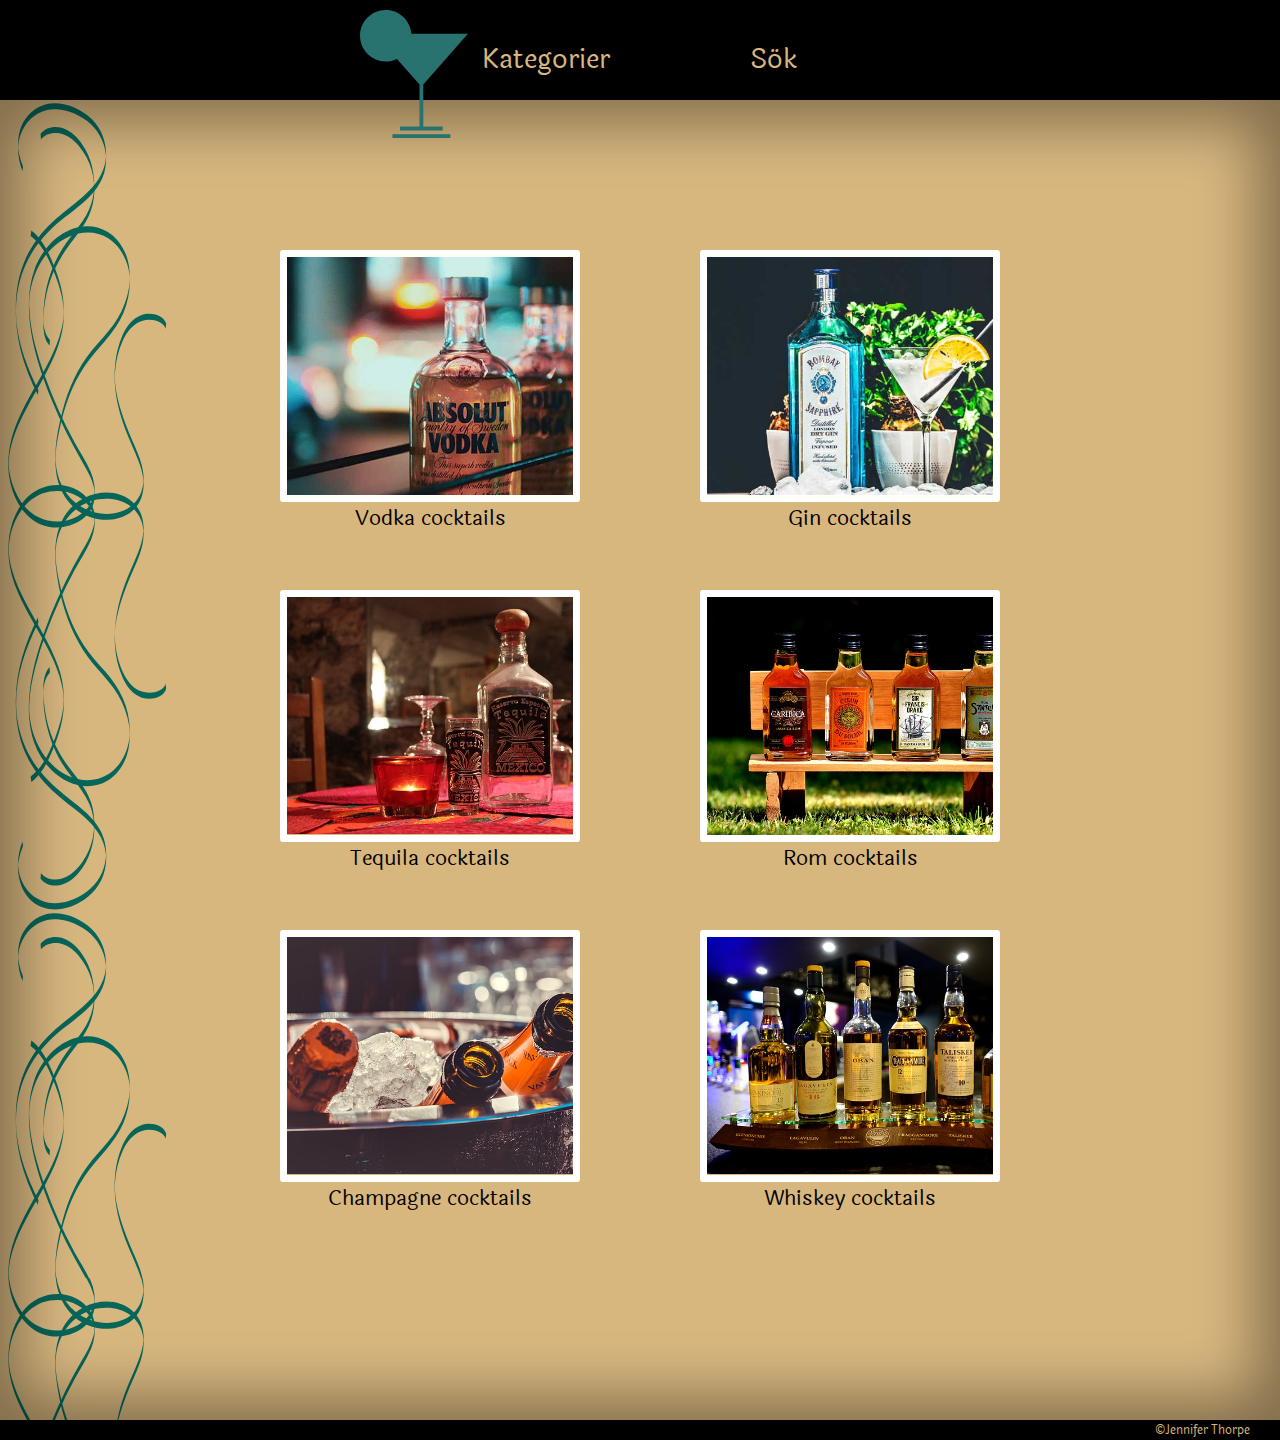
<file: index.html>
<!DOCTYPE html>
<html lang="se">
<head>
    <meta charset="UTF-8">
    <meta name="viewport" content="width=device-width, initial-scale=1.0">
    <meta http-equiv="X-UA-Compatible" content="ie=edge">
    <title>Cocktails</title>
    <link rel="stylesheet" href="./css/style.css">
</head>
<body>
    <header>
        <a href="./index.html"><img class="logo" src="./images/cocktail-svg.svg" alt="logo"></a>
        <nav>
            <div class="menu"><a href="./category/index.html">Kategorier</a>
                <div class="menu-dd">
                    <a href="./category/champagne-cocktails.html">Champagne</a>
                    <a href="./category/gin-cocktails.html">Gin</a>
                    <a href="./category/rum-cocktails.html">Rom</a>
                    <a href="./category/tequila-cocktails.html">Tequila</a>
                    <a href="./category/vodka-cocktails.html">Vodka</a>
                    <a href="./category/whiskey-cocktails.html">Whiskey</a>
                </div>
            </div>
            <div class="menu"><a href="./search.html">Sök</a></div>
        </nav>
    </header>
    <main class="index-main">
        <figure>
            <a href="./category/vodka-cocktails.html"><div class="img-crop-vodka"><img src="./images/vodka3.jpg" alt="Vodka cocktails"></div>
                <figcaption>Vodka cocktails</a> </figcaption>
            </figure>
            <figure>
            <a href="./category/gin-cocktails.html"><div class="img-crop"><img src="./images/gin.jpg" alt="Gin cocktails"></div>
                <figcaption>Gin cocktails</a></figcaption>
            </figure>
            <figure>
                <a href="./category/tequila-cocktails.html"><div class="img-crop"><img src="./images/tequila.jpg" alt="Tequila cocktails"></div>
                    <figcaption>Tequila cocktails</a></figcaption>
                </figure>
                <figure>
                    <a href="./category/rum-cocktails.html"><div class="img-crop"><img src="./images/rum.jpg" alt="Rom cocktails"></div>
                        <figcaption>Rom cocktails</a></figcaption>
                    </figure>
            <figure>
            <a href="./category/champagne-cocktails.html"><div class="img-crop"><img src="./images/champagne-bottles.jpg" alt="Champagne cocktails"></div>
            <figcaption>Champagne cocktails</a></figcaption>
            </figure>
        <figure>
            <a href="./category/whiskey-cocktails.html"><div class="img-crop"><img src="./images/whiskey-bottles.jpg" alt="Whiskey cocktails"></div>
            <figcaption>Whiskey cocktails</a></figcaption>
        </figure>
    </main>
    <footer>
        &copy;Jennifer Thorpe
    </footer>
</body>
</html>
</file>
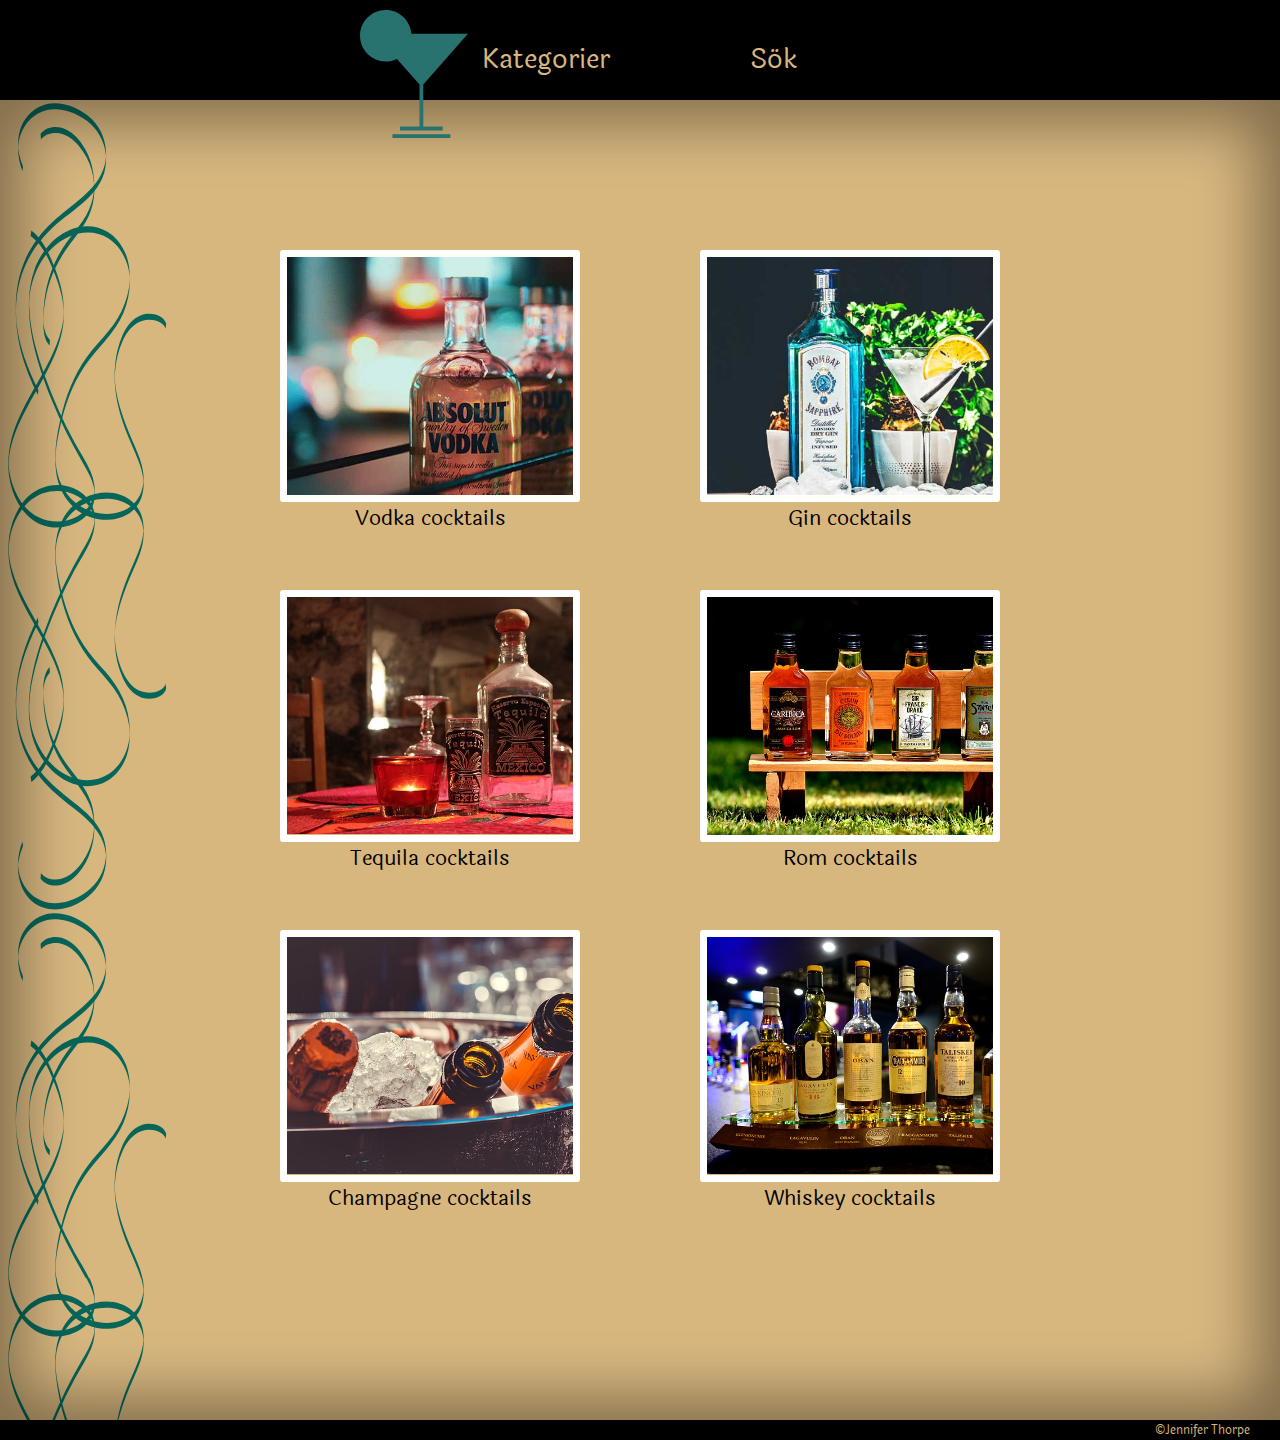
<file: category/index.html>
<!DOCTYPE html>
<html lang="se">
<head>
    <meta charset="UTF-8">
    <meta name="viewport" content="width=device-width, initial-scale=1.0">
    <meta http-equiv="X-UA-Compatible" content="ie=edge">
    <title>Cocktails</title>
    <link rel="stylesheet" href="../css/style.css">
</head>
<body>
    <header>
            <a href="../index.html"><img class="logo" src="../images/cocktail-svg.svg" alt="logo"></a>
        <nav>
            <div class="menu"><a href="./index.html">Kategorier</a>
                <div class="menu-dd">
                    <a href="./champagne-cocktails.html">Champagne</a>
                    <a href="./gin-cocktails.html">Gin</a>
                    <a href="./rum-cocktails.html">Rom</a>
                    <a href="./tequila-cocktails.html">Tequila</a>
                    <a href="./vodka-cocktails.html">Vodka</a>
                    <a href="./whiskey-cocktails.html">Whiskey</a>
                </div>
            </div>
            <div class="menu"><a href="../search.html">Sök</a></div>
        </nav>
    </header>
    <main class="index-main">
        <figure>
        <a href="./vodka-cocktails.html"><div class="img-crop-vodka"><img src="../images/vodka3.jpg" alt="Vodka cocktails"></div>
            <figcaption>Vodka cocktails</a> </figcaption>
        </figure>
        <figure>
            <a href="./gin-cocktails.html"><div class="img-crop"><img src="../images/gin.jpg" alt="Gin cocktails"></div>
            <figcaption>Gin cocktails</a></figcaption>
        </figure>
        <figure>
            <a href="./gin-cocktails.html"><div class="img-crop"><img src="../images/tequila.jpg" alt="Tequila cocktails"></div>
            <figcaption>Tequila cocktails</a></figcaption>
        </figure>
        <figure>
            <a href="./rum-cocktails.html"><div class="img-crop"><img src="../images/rum.jpg" alt="Rom cocktails"></div>
            <figcaption>Rom cocktails</a></figcaption>
        </figure>
            <figure>
            <a href="./champagne-cocktails.html"><div class="img-crop"><img src="../images/champagne-bottles.jpg" alt="Champagne cocktails"></div>
            <figcaption>Champagne cocktails</a></figcaption>
            </figure>
        <figure>
            <a href="./whiskey-cocktails.html"><div class="img-crop"><img src="../images/whiskey-bottles.jpg" alt="Whiskey cocktails"></div>
            <figcaption>Whiskey cocktails</a></figcaption>
        </figure>
    </main>
    <footer>
        &copy;Jennifer Thorpe
    </footer>
</body>
</html>
</file>
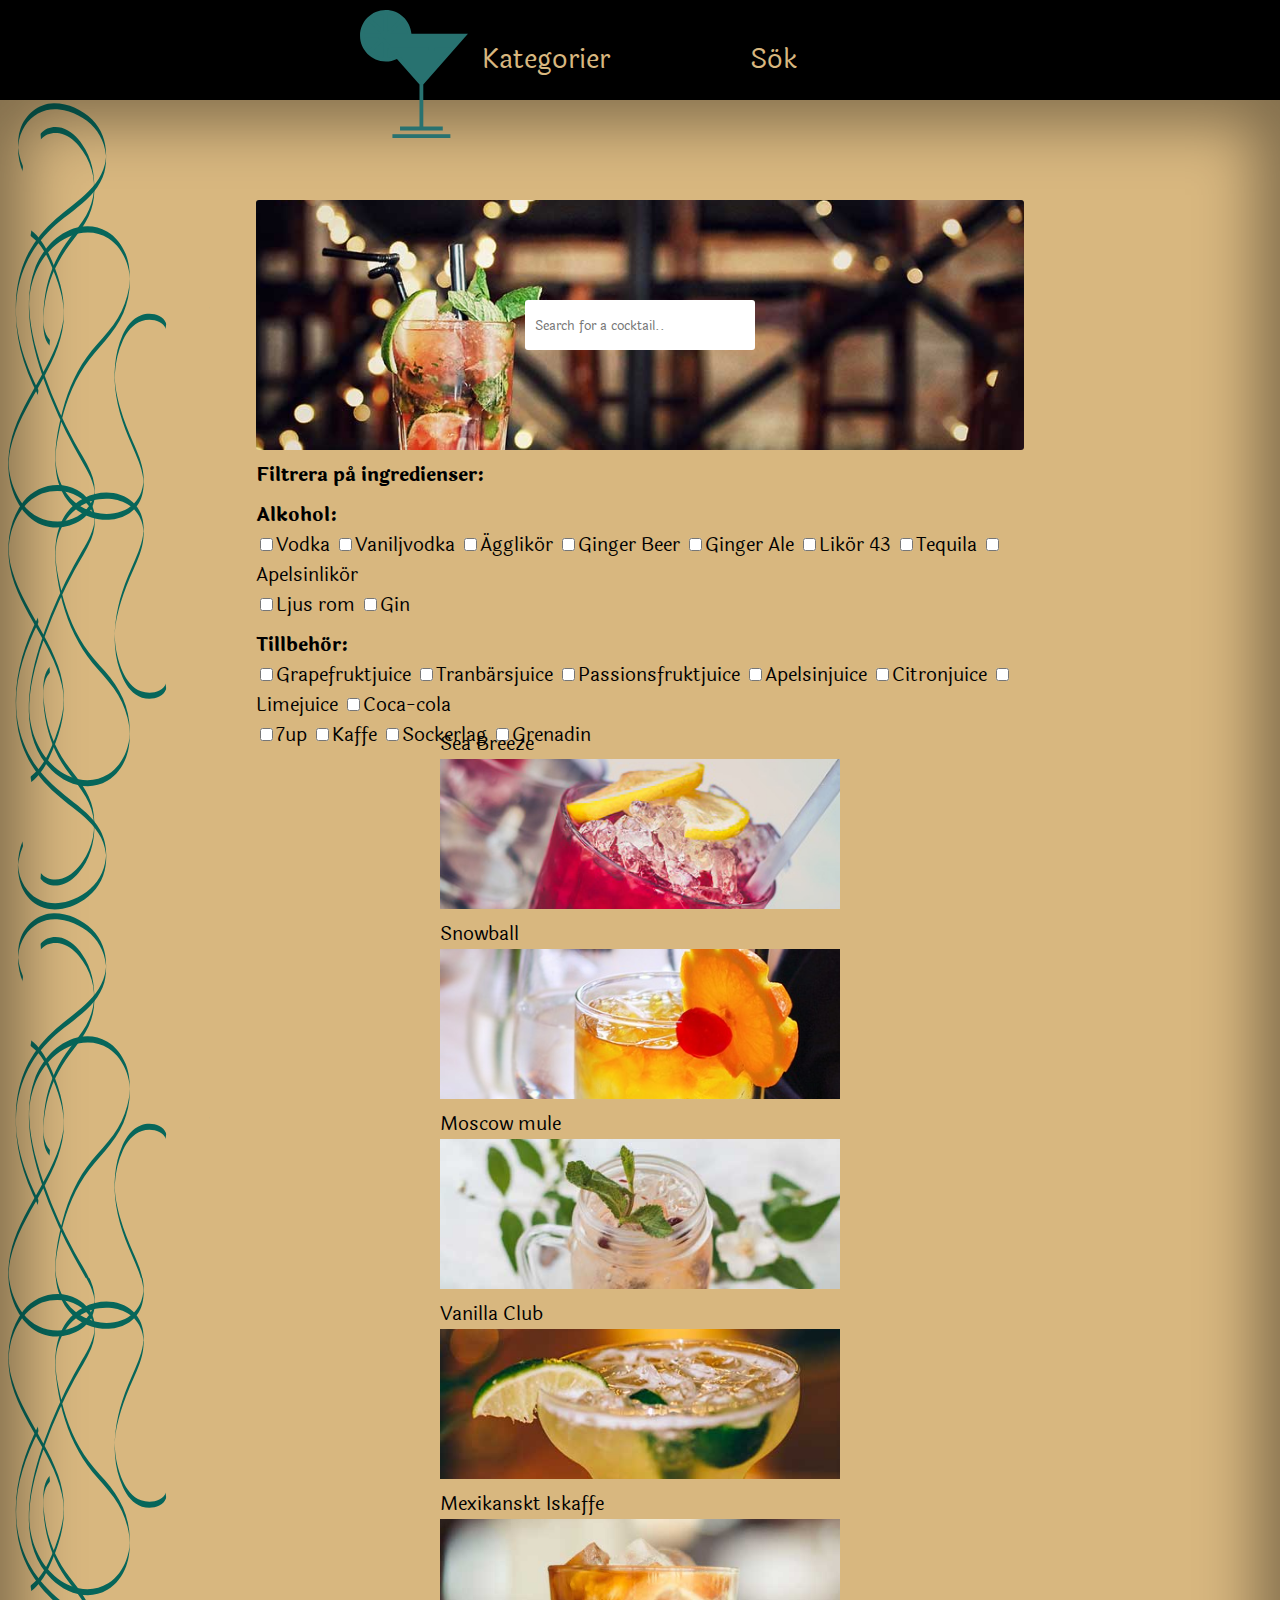
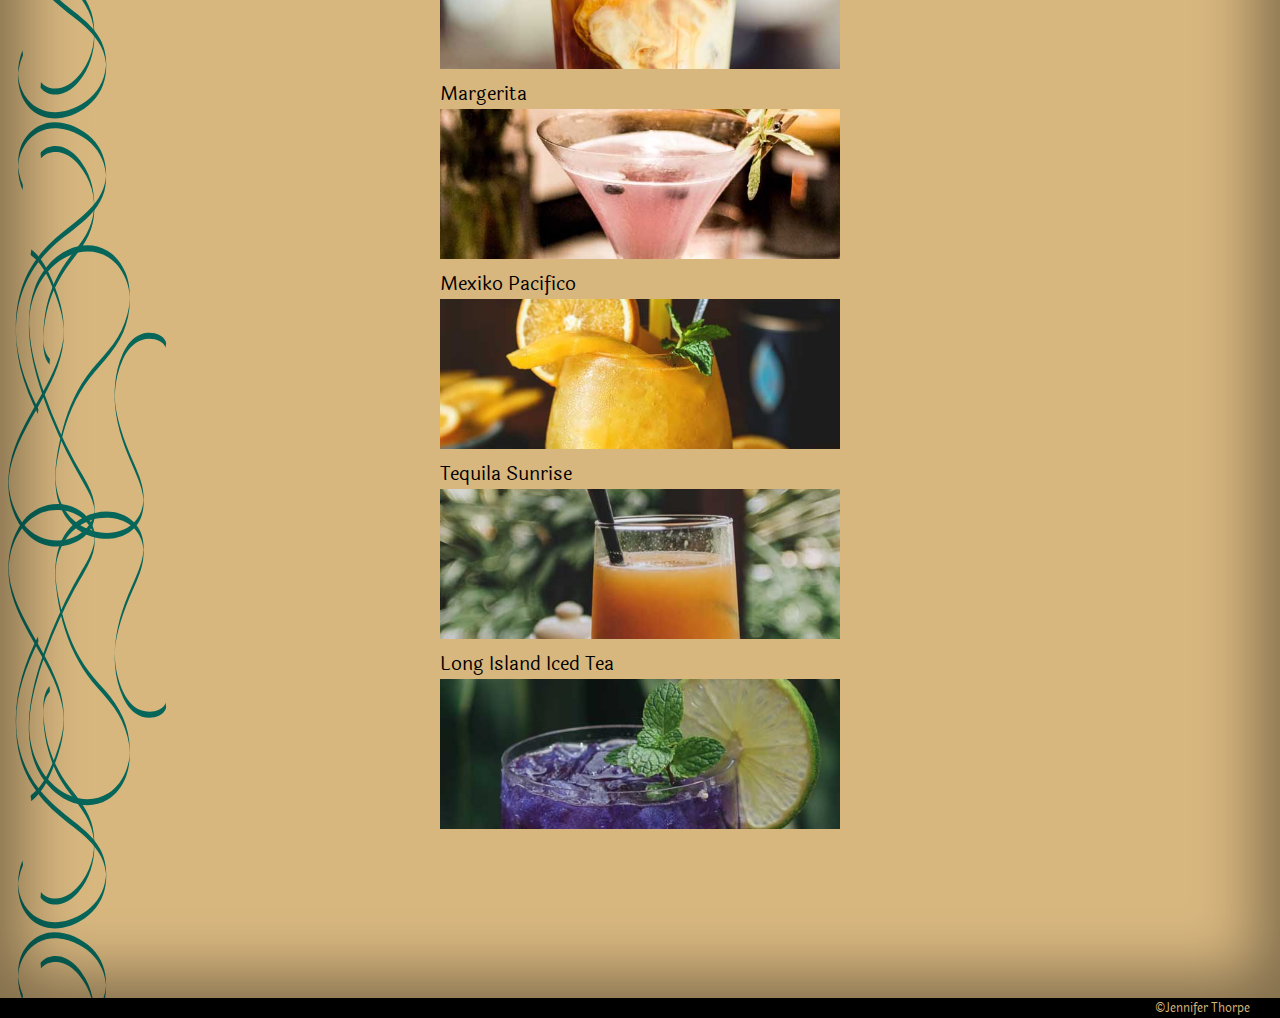
<file: search.html>
<!DOCTYPE html>
<html lang="se">

<head>
  <meta charset="UTF-8">
  <meta name="viewport" content="width=device-width, initial-scale=1.0">
  <meta http-equiv="X-UA-Compatible" content="ie=edge">
  <title>Cocktails</title>
  <link rel="stylesheet" href="./css/style.css">
</head>

<body>
  <header>
      <a href="./index.html"><img class="logo" src="./images/cocktail-svg.svg" alt="logo"></a>
      <nav>
      <div class="menu"><a href="./category/index.html">Kategorier</a>
        <div class="menu-dd">
          <a href="./category/champagne-cocktails.html">Champagne</a>
          <a href="./category/gin-cocktails.html">Gin</a>
          <a href="./category/rum-cocktails.html">Rom</a>
          <a href="./category/tequila-cocktails.html">Tequila</a>
          <a href="./category/vodka-cocktails.html">Vodka</a>
          <a href="./category/whiskey-cocktails.html">Whiskey</a>
        </div>
      </div>
      <div class="menu"><a href="./search.html">Sök</a></div>
    </nav>
  </header>
  <main class="search-main">
    <div class="search-bg-crop">
      <div class="search-bg">
        <input type="text" id="nameSearch" onkeyup="search()" placeholder="Search for a cocktail..">
      </div>
    </div>
    <div class="checkboxField">
      <p><b>Filtrera på ingredienser: </b></p>
      <p><b>Alkohol:</b></p>
      <input type="checkbox" class="filterSearch" value="vodka" onchange="filterValue(this)">Vodka
      <input type="checkbox" class="filterSearch" value="vaniljvodka" onchange="filterValue(this)">Vaniljvodka
      <input type="checkbox" class="filterSearch" value="agglikor" onchange="filterValue(this)">Ägglikör
      <input type="checkbox" class="filterSearch" value="gingerbeer" onchange="filterValue(this)">Ginger Beer
      <input type="checkbox" class="filterSearch" value="gingerale" onchange="filterValue(this)">Ginger Ale
      <input type="checkbox" class="filterSearch" value="likor43" onchange="filterValue(this)">Likör 43
      <input type="checkbox" class="filterSearch" value="tequila" onchange="filterValue(this)">Tequila
      <input type="checkbox" class="filterSearch" value="apelsinlikor" onchange="filterValue(this)">Apelsinlikör<br>
      <input type="checkbox" class="filterSearch" value="ljusrom" onchange="filterValue(this)">Ljus rom
      <input type="checkbox" class="filterSearch" value="gin" onchange="filterValue(this)">Gin
      <p><b>Tillbehör:</b> </p>
      <input type="checkbox" class="filterSearch" value="grapefruktjuice" onchange="filterValue(this)">Grapefruktjuice
      <input type="checkbox" class="filterSearch" value="tranbarsjuice" onchange="filterValue(this)">Tranbärsjuice
      <input type="checkbox" class="filterSearch" value="passionsfruktjuice" onchange="filterValue(this)">Passionsfruktjuice
      <input type="checkbox" class="filterSearch" value="apelsinjuice" onchange="filterValue(this)">Apelsinjuice
      <input type="checkbox" class="filterSearch" value="citronjuice" onchange="filterValue(this)">Citronjuice
      <input type="checkbox" class="filterSearch" value="limejuice" onchange="filterValue(this)">Limejuice
      <input type="checkbox" class="filterSearch" value="cocacola" onchange="filterValue(this)">Coca-cola<br>
      <input type="checkbox" class="filterSearch" value="7up" onchange="filterValue(this)">7up
      <input type="checkbox" class="filterSearch" value="kaffe" onchange="filterValue(this)">Kaffe
      <input type="checkbox" class="filterSearch" value="sockerlag" onchange="filterValue(this)">Sockerlag
      <input type="checkbox" class="filterSearch" value="grenadin" onchange="filterValue(this)">Grenadin
    </div>
    <ul id="resultList">
      <li>
          <a href="./category/vodka-cocktails.html">
        <p>Sea Breeze</p>
        <div class="imgSearch">
            <img src="./images/cocktail7_crop.jpg" alt=""></div></a>
        <div class="filterIngredients" data='vodka'></div>
        <div class="filterIngredients" data='grapefruktjuice'></div>
        <div class="filterIngredients" data='tranbarsjuice'></div>
      </li>
      <li>
          <a href="./category/vodka-cocktails.html">
        <p>Snowball</p>
        <div class="imgSearch">
            <img style="bottom: 150px" src="./images/cocktail2.jpg" alt=""></div></a>
        <div class="filterIngredients" data='agglikor'></div>
        <div class="filterIngredients" data='vodka'></div>
        <div class="filterIngredients" data='limejuice'></div>
        <div class="filterIngredients" data='7up'></div>
      </li>
      <li>
          <a href="./category/vodka-cocktails.html">
        <p>Moscow mule</p>
        <div class="imgSearch">
            <img style="bottom: 170px" src="./images/cocktail15.jpg" alt=""></div></a>
        <div class="filterIngredients" data='vodka'></div>
        <div class="filterIngredients" data='limejuice'></div>
        <div class="filterIngredients" data='gingerbeer'></div>
      </li>
      <li>
          <a href="./category/vodka-cocktails.html">
        <p>Vanilla Club</p>
        <div class="imgSearch">
            <img src="./images/cocktail13.jpg" alt=""></div></a>
        <div class="filterIngredients" data='vaniljvodka'></div>
        <div class="filterIngredients" data='limejuice'></div>
        <div class="filterIngredients" data='gingerale'></div>
      </li>
      <li>
          <a href="./category/tequila-cocktails.html">
        <p>Mexikanskt Iskaffe</p>
        <div class="imgSearch">
            <img src="./images/cocktail4_crop.jpg" alt=""></div></a>
        <div class="filterIngredients" data='likor43'></div>
        <div class="filterIngredients" data='tequila'></div>
        <div class="filterIngredients" data='kaffe'></div>
        <div class="filterIngredients" data='sockerlag'></div>
        <div class="filterIngredients" data='mjolk'></div>
      </li>
      <li>
          <a href="./category/tequila-cocktails.html">
        <p>Margerita</p>
        <div class="imgSearch">
            <img src="./images/cocktail16_crop.jpg" alt=""></div></a>
        <div class="filterIngredients" data='tequila'></div>
        <div class="filterIngredients" data='apelsinlikor'></div>
        <div class="filterIngredients" data='limejuice'></div>
      </li>
      <li>
          <a href="./category/tequila-cocktails.html">
        <p>Mexiko Pacifico</p>
        <div class="imgSearch">
            <img src="./images/cocktail5_crop.jpg" alt="" style="bottom: 200px"></div></a>
        <div class="filterIngredients" data='tequila'></div>
        <div class="filterIngredients" data='passionsfruktjuice'></div>
        <div class="filterIngredients" data='limejuice'></div>
        <div class="filterIngredients" data='sockerlag'></div>
      </li>
      <li>
          <a href="./category/tequila-cocktails.html">
        <p>Tequila Sunrise</p>
        <div class="imgSearch">
            <img src="./images/cocktail8_crop.jpg" alt="" style="bottom: 200px"></div></a>
        <div class="filterIngredients" data='tequila'></div>
        <div class="filterIngredients" data='grenadin'></div>
        <div class="filterIngredients" data='apelsinjuice'></div>
      </li>
      <li>
          <a href="./category/tequila-cocktails.html">
        <p>Long Island Iced Tea</p>
        <div class="imgSearch">
            <img src="./images/cocktail1_crop.jpg" alt="" style="bottom:250px"></div></a>
        <div class="filterIngredients" data='ljusrom'></div>
        <div class="filterIngredients" data='tequila'></div>
        <div class="filterIngredients" data='gin'></div>
        <div class="filterIngredients" data='vodka'></div>
        <div class="filterIngredients" data='apelsinlikor'></div>
        <div class="filterIngredients" data='sockerlag'></div>
        <div class="filterIngredients" data='citronjuice'></div>
        <div class="filterIngredients" data='limejuice'></div>
        <div class="filterIngredients" data='cocacola'></div>
        <div class="filterIngredients" data='7up'></div>
      </li>
    </ul>

  </main>
  <footer>
    &copy;Jennifer Thorpe
  </footer>
  <script src="./js/script.js"></script>
</body>

</html>
</file>
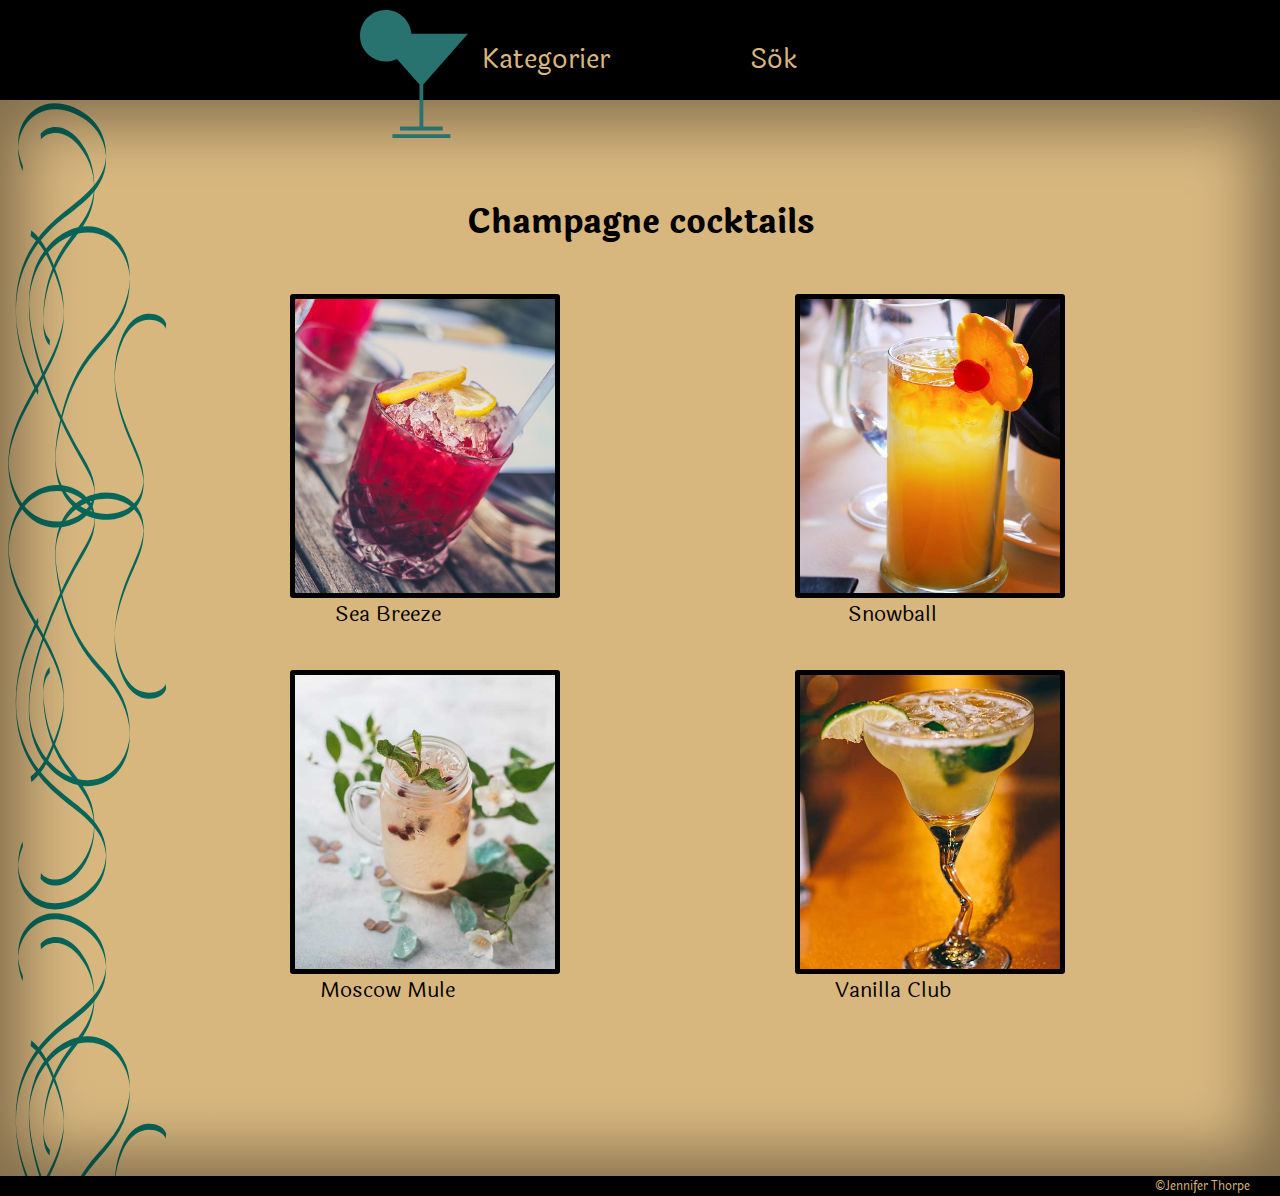
<file: category/champagne-cocktails.html>
<!DOCTYPE html>
<html lang="en">
<head>
    <meta charset="UTF-8">
    <meta name="viewport" content="width=device-width, initial-scale=1.0">
    <meta http-equiv="X-UA-Compatible" content="ie=edge">
    <title>Cocktails</title>
    <link rel="stylesheet" href="../css/style.css">
</head>
<body>
    <header>
            <a href="../index.html"><img class="logo" src="../images/cocktail-svg.svg" alt="logo"></a>
    <nav>
        <div class="menu"><a href="./index.html">Kategorier</a>
            <div class="menu-dd">
                <a href="./champagne-cocktails.html">Champagne</a>
                <a href="./gin-cocktails.html">Gin</a>
                <a href="./rum-cocktails.html">Rom</a>
                <a href="./tequila-cocktails.html">Tequila</a>
                <a href="./vodka-cocktails.html">Vodka</a>
                <a href="./whiskey-cocktails.html">Whiskey</a>
            </div>
        </div>
        <div class="menu"><a href="../search.html">Sök</a></div>
    </nav>
</header>
<main class="drinks-main">
        <h2 style="text-align:center">Champagne cocktails</h2>
    <div class="flexbox">
    <figure>
        <div onclick="showIngredients(0)" style="cursor:pointer">
            <div class="img-crop-drinks"><img src="../images/cocktail7_crop.jpg" alt="Vodka cocktails"></div>
        <figcaption>Sea Breeze</div></figcaption>
        <div class="ingredients">
            <br>
            <b>Ingredienser</b><br>
            <br>
            4 cl Vodka<br>
            3 cl Grapefruktjuice<br>
            12 cl Tranbärsjuice<br>
            <br>
            <b>Instruktioner</b><br>
            <br>
            Fyll ett highballglas med is.<br>
            Tillsätt alla ingredienser och rör om.<br>
            Garnera med grapefrukt eller en limeklyfta och stoppa i sugrör.<br>
        </div>
    </figure> 
    <figure>
        <div onclick="showIngredients(1)" style="cursor:pointer">
            <div class="img-crop-drinks"><img src="../images/cocktail2.jpg" alt="Vodka cocktails" style="bottom: 75px"></div> 
        <figcaption>Snowball</div></figcaption>
        <div class="ingredients">
            <br>
            <b>Ingredienser</b><br>
            <br>
            3 cl Ägglikör<br>
            3 cl Vodka<br>
            1 cl Limejuice<br>
            20 cl 7 Up<br>
            <br>
            <b>Instruktioner</b><br>
            <br>
            Fyll ett highballglas med is.<br>
            Tillsätt ägglikör, vodka och limejuice och rör om.<br>
            Tillsätt 7 Up och rör om igen lite försiktigt för att bevara kolsyran.<br>
            Garnera med lime.<br>
        </div>
    </figure> 
    <figure>
        <div onclick="showIngredients(2)" style="cursor:pointer">
            <div class="img-crop-drinks"><img src="../images/cocktail15.jpg" alt="Vodka cocktails" style="bottom: 60px"></div>
        <figcaption>Moscow Mule</div></figcaption>
        <div class="ingredients">
            <br>
            <b>Ingredienser</b><br>
            <br>
            4 cl Vodka<br>
            2 cl Limejuice<br>
            15 cl Ginger Beer<br>
            <br>
            <b>Instruktioner</b><br>
            <br>
            Häll vodka och limejuice i ett glas eller kopparmugg.<br>
            Fyll glaset till hälften med krossad is.<br>
            Tillsätt ginger beer och rör om varsamt.<br>
            Fyll upp resten av glaset med is.<br>
            Garnera med ett limehjul och en kvist mynta.<br>
        </div>
    </figure> 
    <figure>
        <div onclick="showIngredients(3)" style="cursor:pointer">
            <div class="img-crop-drinks"><img src="../images/cocktail13.jpg" alt="Vodka cocktails" style="bottom: 58px"></div>
        <figcaption>Vanilla Club</div></figcaption>
        <div class="ingredients">
            <br>
            <b>Ingredienser</b><br>
            <br>
            4 cl Vaniljvodka<br>
            2 cl Limejuice<br>
            Fyll upp med Ginger Ale<br>
            <br>
            <b>Instruktioner</b><br>
            <br>
            Fyll ett glas med is.<br>
            Tillsätt vaniljvodka och limejuice.<br>
            Fyll upp med ginger ale och rör om försiktigt.<br>
            Garnera med lime.<br>
        </div>
    </figure>
</div>
</main>
<footer>
    &copy;Jennifer Thorpe
</footer>
</body>
<script src="../js/script.js"></script>
</html>
</file>
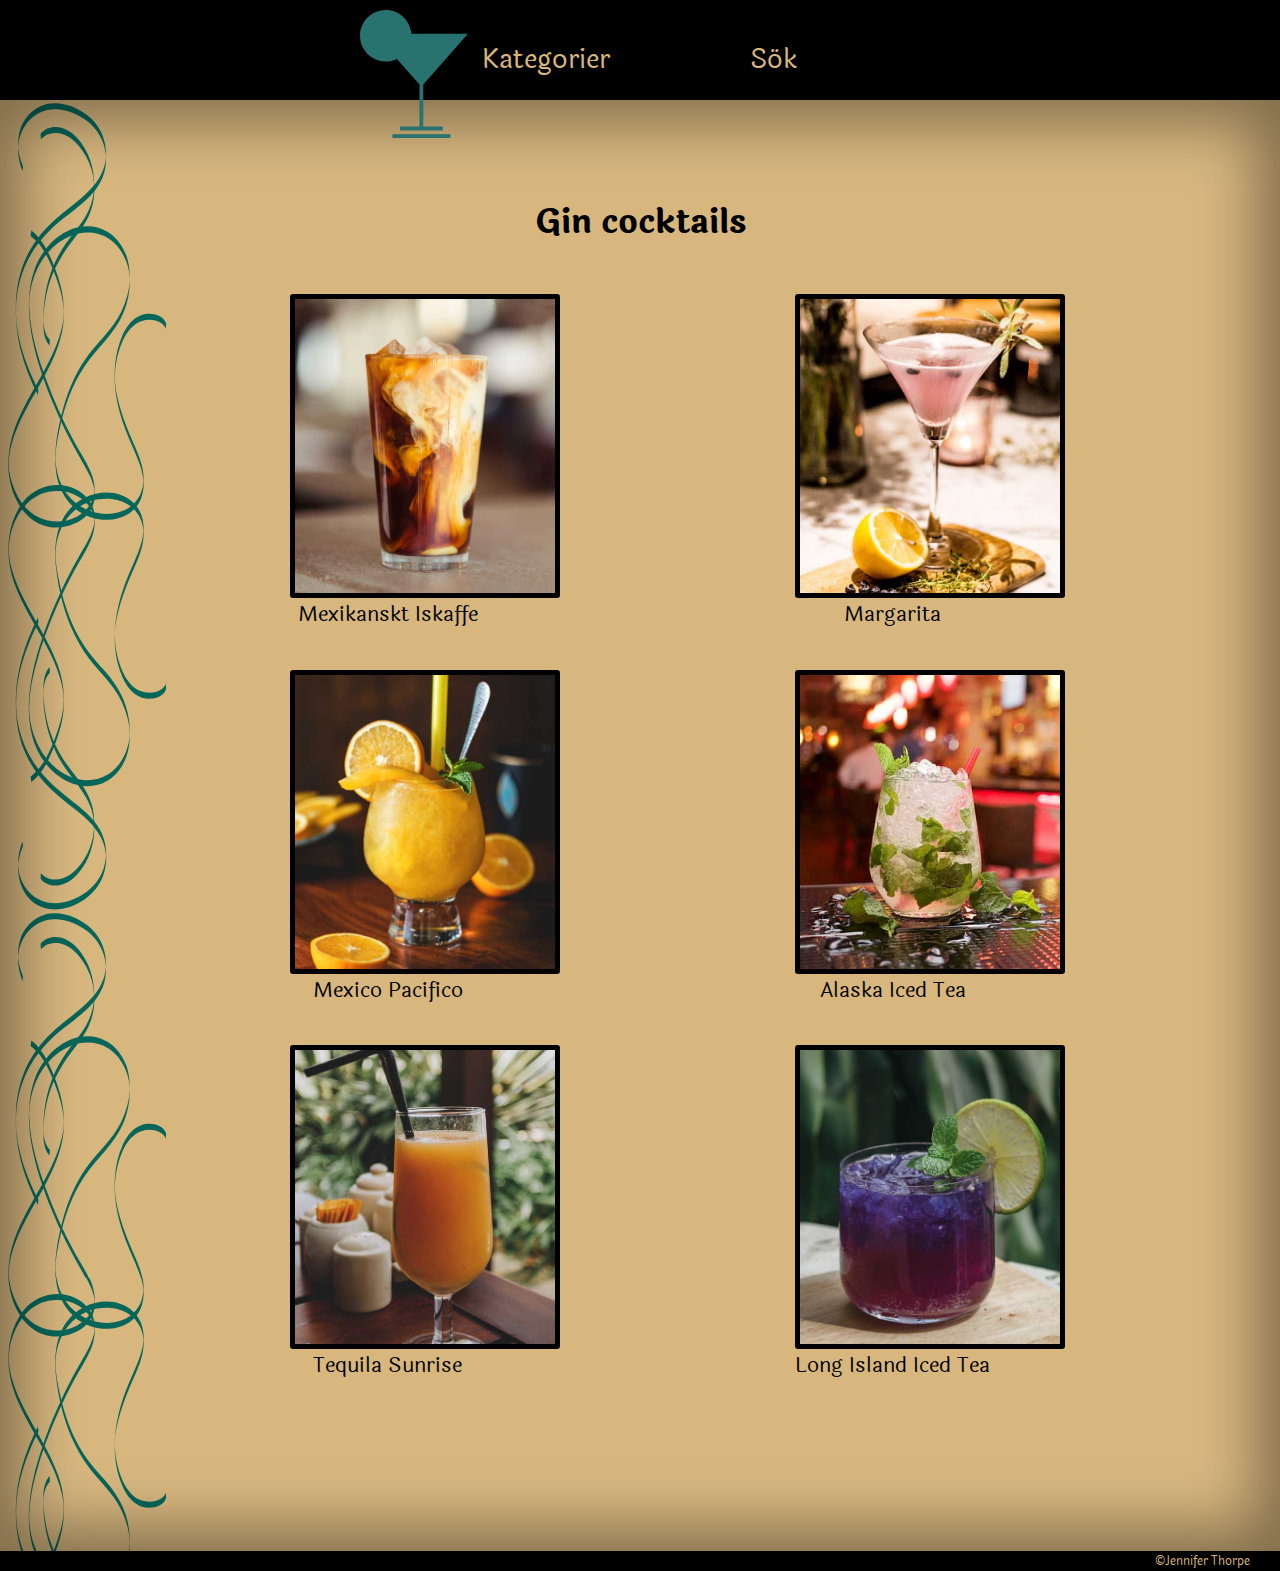
<file: category/gin-cocktails.html>
<!DOCTYPE html>
<html lang="en">

<head>
    <meta charset="UTF-8">
    <meta name="viewport" content="width=device-width, initial-scale=1.0">
    <meta http-equiv="X-UA-Compatible" content="ie=edge">
    <title>Cocktails</title>
    <link rel="stylesheet" href="../css/style.css">
</head>

<body>
    <header>
            <a href="../index.html"><img class="logo" src="../images/cocktail-svg.svg" alt="logo"></a>
        <nav>
            <div class="menu"><a href="./index.html">Kategorier</a>
                <div class="menu-dd">
                    <a href="./champagne-cocktails.html">Champagne</a>
                    <a href="./gin-cocktails.html">Gin</a>
                    <a href="./rum-cocktails.html">Rom</a>
                    <a href="./tequila-cocktails.html">Tequila</a>
                    <a href="./vodka-cocktails.html">Vodka</a>
                    <a href="./whiskey-cocktails.html">Whiskey</a>
                </div>
            </div>
            <div class="menu"><a href="../search.html">Sök</a></div>
        </nav>
    </header>
    <main class="drinks-main">
        <h2 style="text-align:center">Gin cocktails</h2>
        <div class="flexbox">
            <figure>
                <div onclick="showIngredients(0)" style="cursor:pointer">
                    <div class="img-crop-drinks"><img src="../images/cocktail4_crop.jpg" alt="Vodka cocktails"
                            style="bottom: 40px"></div>
                    <figcaption>Mexikanskt Iskaffe
                </div>
                </figcaption>
                <div class="ingredients">
                    <br>
                    <b>Ingredienser</b><br>
                    <br>
                    3 cl Likör 43<br>
                    3 cl Tequila<br>
                    6 cl Kaffe<br>
                    2 cl Sockerlag<br>
                    Mjölk<br>
                    <br>
                    <b>Instruktioner</b><br>
                    <br>
                    Brygg en kopp starkt kaffe.<br>
                    Fyll ett glas med is.<br>
                    Skaka Licor 43, tequila, kaffe och sockerlag med is i en shaker.<br>
                    Sila upp drinken i glaset.<br>
                    Fyll upp med mjölk och smaka eventuellt av med mer sockerlag.<br>
                </div>
            </figure>
            <figure>
                <div onclick="showIngredients(1)" style="cursor:pointer">
                    <div class="img-crop-drinks"><img src="../images/cocktail16_crop.jpg" alt="Vodka cocktails"
                            style="bottom: 45px"></div>
                    <figcaption>Margarita
                </div>
                </figcaption>
                <div class="ingredients">
                    <br>
                    <b>Ingredienser</b><br>
                    <br>
                    4 cl Tequila<br>
                    2 cl Apelsinlikör (Triple sec)<br>
                    2 cl Limejuice<br>
                    <br>
                    <b>Instruktioner</b><br>
                    <br>
                    Förbered margarita-glaset genom att först sprida ut ett lager salt på ett fat eller an assiett.<br>
                    Fukta glasets kanter med vatten eller limejuice.<br>
                    Doppa glaset i saltet så att det fastnar.<br>
                    Blanda sedan alla ingredienser i en shaker.<br>
                    Fyll shakern med is och skaka.<br>
                    Sila upp drinken i glaset.<br>
                    Garnera.<br>
                </div>
            </figure>

            <figure>
                <div onclick="showIngredients(2)" style="cursor:pointer">
                    <div class="img-crop-drinks"><img src="../images/cocktail5_crop.jpg" alt="Vodka cocktails"
                            style="bottom: 60px"></div>
                    <figcaption>Mexico Pacifico
                </div>
                </figcaption>
                <div class="ingredients">
                    <br>
                    <b>Ingredienser</b><br>
                    <br>
                    4 cl Tequila<br>
                    8 cl Passionsfruktjuice<br>
                    2 cl Limejuice<br>
                    1 cl Sockerlag<br>
                    <br>
                    <b>Instruktioner</b><br>
                    <br>
                    Häll alla ingredienser i en shaker och fyll upp med is.<br>
                    Skaka tills drinken blivit kall.<br>
                    Sila upp i ett champagneglas.<br>
                    Garnera med ett limehjul.<br>
                </div>
            </figure>
            <figure>
                <div onclick="showIngredients(3)" style="cursor:pointer">
                    <div class="img-crop-drinks"><img src="../images/cocktail18_crop.jpg" alt="Vodka cocktails"></div>
                    <figcaption>Alaska Iced Tea
                </div>
                </figcaption>
                <div class="ingredients">
                    <br>
                    <b>Ingredienser</b><br>
                    <br>
                    2 cl Gin<br>
                    2 cl Vodka<br>
                    2 cl Ljus rom<br>
                    2 cl Tequila<br>
                    2 cl Blå Curaçao<br>
                    1 cl Sockerlag<br>
                    1 cl Citronjuice<br>
                    1 cl Limejuice<br>
                    7 Up<br>
                    <br>
                    <b>Instruktioner</b><br>
                    <br>
                    Fyll ett glas med is.<br>
                    Tillsätt alla spritsorter samt citronjuice, limejuice och sockerlag.<br>
                    Toppa med 7 Up och rör om.<br>
                    Garnera.<br>
                </div>
            </figure>
            <figure>
                <div onclick="showIngredients(4)" style="cursor:pointer">
                    <div class="img-crop-drinks"><img src="../images/cocktail8_crop.jpg" alt="Vodka cocktails"
                            style="bottom: 90px"></div>
                    <figcaption>Tequila Sunrise
                </div>
                </figcaption>
                <div class="ingredients">
                    <br>
                    <b>Ingredienser</b><br>
                    <br>
                    4 cl Tequila<br>
                    2 cl Grenadin<br>
                    Apelsinjuice<br>
                    <br>
                    <b>Instruktioner</b><br>
                    <br>
                    Fyll ett glas med is och tillsätt tequila<br>
                    Fyll upp med apelsinjuice och rör om.<br>
                    Håll baksidan av en sked mot kanten av glaset och häll grenadin försiktigt mot skeden så att det
                    sjunker ned mot botten och skapar en "sunrise".<br>
                    Garnera på valfritt sätt.<br>
                </div>
            </figure>
            <figure>
                <div onclick="showIngredients(5)" style="cursor:pointer">
                    <div class="img-crop-drinks"><img src="../images/cocktail1_crop.jpg" alt="Vodka cocktails"
                            style="bottom: 100px"></div>
                    <figcaption>Long Island Iced Tea
                </div>
                </figcaption>
                <div class="ingredients">
                    <br>
                    <b>Ingredienser</b><br>
                    <br>
                    2 cl Ljus rom<br>
                    2 cl Tequila<br>
                    2 cl Gin<br>
                    2 cl Vodka<br>
                    2 cl Apelsinlikör (Triple sec)<br>
                    2 cl Sockerlag<br>
                    1 cl Citronjuice<br>
                    1 cl Limejuice<br>
                    Coca-Cola<br>
                    7 Up<br>
                    <br>
                    <b>Instruktioner</b><br>
                    <br>
                    Fyll ett highball-glas med is.<br>
                    Tillsätt alla spritsorter samt sockerlag, limejuice och citronjuice.<br>
                    Toppa med en skvätt Coca-Cola och rör om försiktigt.<br>
                    Garnera.<br>
                </div>
            </figure>
        </div>
    </main>
    <footer>
        &copy;Jennifer Thorpe
    </footer>
</body>
<script src="../js/script.js"></script>

</html>
</file>
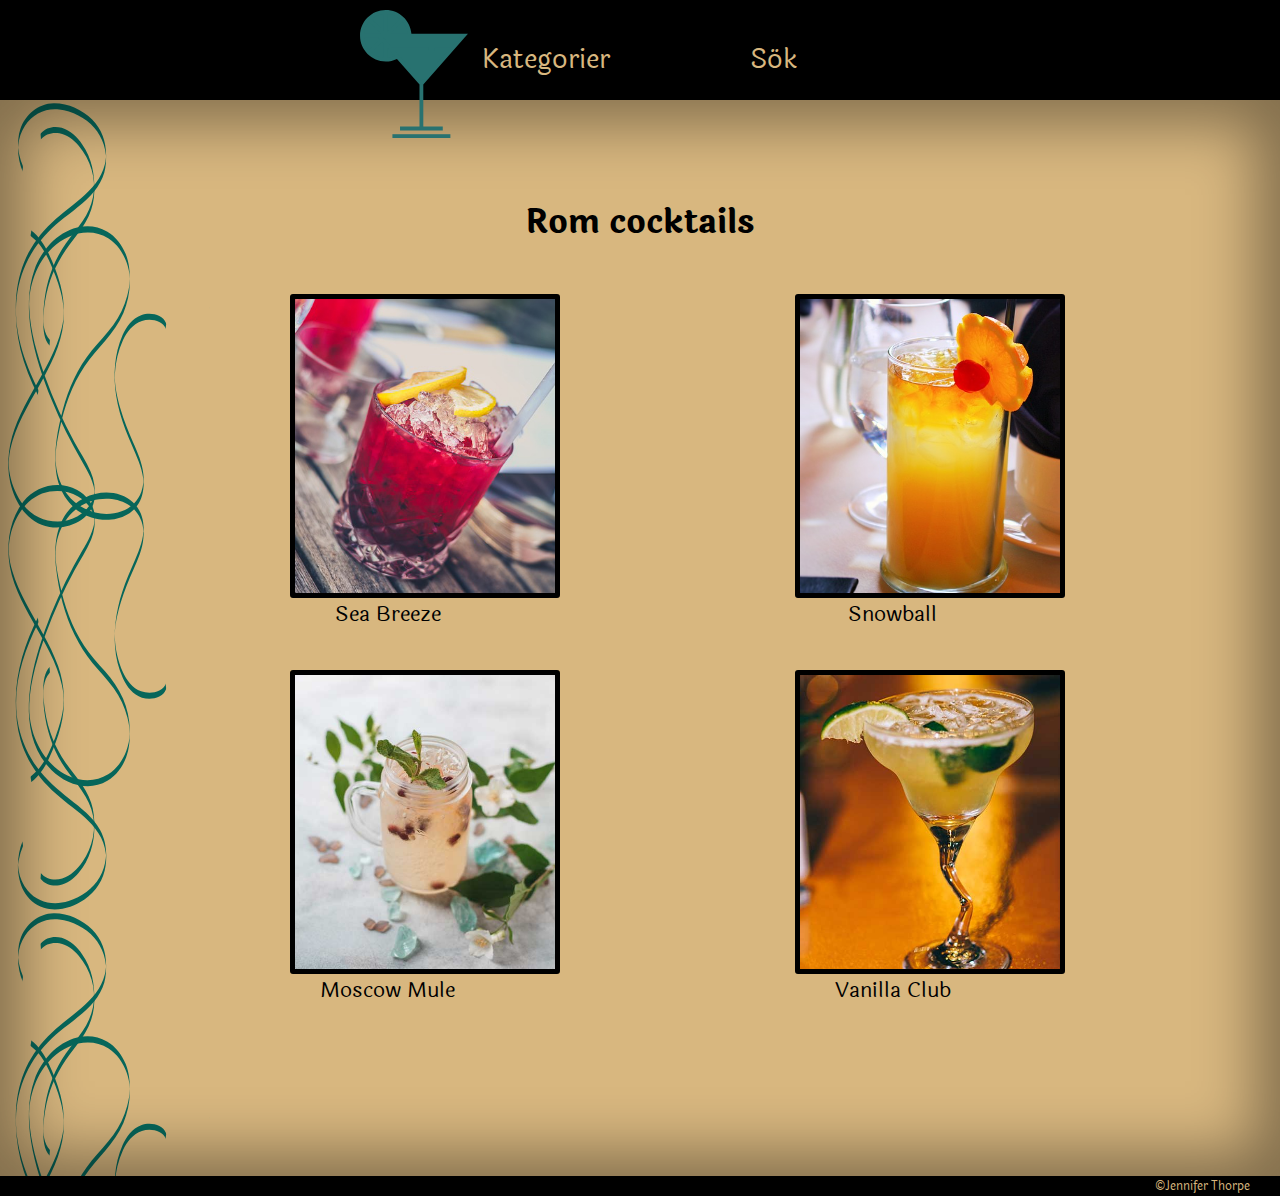
<file: category/rum-cocktails.html>
<!DOCTYPE html>
<html lang="en">
<head>
    <meta charset="UTF-8">
    <meta name="viewport" content="width=device-width, initial-scale=1.0">
    <meta http-equiv="X-UA-Compatible" content="ie=edge">
    <title>Cocktails</title>
    <link rel="stylesheet" href="../css/style.css">
</head>
<body>
    <header>
            <a href="../index.html"><img class="logo" src="../images/cocktail-svg.svg" alt="logo"></a>
    <nav>
        <div class="menu"><a href="./index.html">Kategorier</a>
            <div class="menu-dd">
                <a href="./champagne-cocktails.html">Champagne</a>
                <a href="./gin-cocktails.html">Gin</a>
                <a href="./rum-cocktails.html">Rom</a>
                <a href="./tequila-cocktails.html">Tequila</a>
                <a href="./vodka-cocktails.html">Vodka</a>
                <a href="./whiskey-cocktails.html">Whiskey</a>
            </div>
        </div>
        <div class="menu"><a href="../search.html">Sök</a></div>
    </nav>
</header>
<main class="drinks-main">
        <h2 style="text-align:center">Rom cocktails</h2>
    <div class="flexbox">
    <figure>
        <div onclick="showIngredients(0)" style="cursor:pointer">
            <div class="img-crop-drinks"><img src="../images/cocktail7_crop.jpg" alt="Vodka cocktails"></div>
        <figcaption>Sea Breeze</div></figcaption>
        <div class="ingredients">
            <br>
            <b>Ingredienser</b><br>
            <br>
            4 cl Vodka<br>
            3 cl Grapefruktjuice<br>
            12 cl Tranbärsjuice<br>
            <br>
            <b>Instruktioner</b><br>
            <br>
            Fyll ett highballglas med is.<br>
            Tillsätt alla ingredienser och rör om.<br>
            Garnera med grapefrukt eller en limeklyfta och stoppa i sugrör.<br>
        </div>
    </figure> 
    <figure>
        <div onclick="showIngredients(1)" style="cursor:pointer">
            <div class="img-crop-drinks"><img src="../images/cocktail2.jpg" alt="Vodka cocktails" style="bottom: 75px"></div> 
        <figcaption>Snowball</div></figcaption>
        <div class="ingredients">
            <br>
            <b>Ingredienser</b><br>
            <br>
            3 cl Ägglikör<br>
            3 cl Vodka<br>
            1 cl Limejuice<br>
            20 cl 7 Up<br>
            <br>
            <b>Instruktioner</b><br>
            <br>
            Fyll ett highballglas med is.<br>
            Tillsätt ägglikör, vodka och limejuice och rör om.<br>
            Tillsätt 7 Up och rör om igen lite försiktigt för att bevara kolsyran.<br>
            Garnera med lime.<br>
        </div>
    </figure> 
    <figure>
        <div onclick="showIngredients(2)" style="cursor:pointer">
            <div class="img-crop-drinks"><img src="../images/cocktail15.jpg" alt="Vodka cocktails" style="bottom: 60px"></div>
        <figcaption>Moscow Mule</div></figcaption>
        <div class="ingredients">
            <br>
            <b>Ingredienser</b><br>
            <br>
            4 cl Vodka<br>
            2 cl Limejuice<br>
            15 cl Ginger Beer<br>
            <br>
            <b>Instruktioner</b><br>
            <br>
            Häll vodka och limejuice i ett glas eller kopparmugg.<br>
            Fyll glaset till hälften med krossad is.<br>
            Tillsätt ginger beer och rör om varsamt.<br>
            Fyll upp resten av glaset med is.<br>
            Garnera med ett limehjul och en kvist mynta.<br>
        </div>
    </figure> 
    <figure>
        <div onclick="showIngredients(3)" style="cursor:pointer">
            <div class="img-crop-drinks"><img src="../images/cocktail13.jpg" alt="Vodka cocktails" style="bottom: 58px"></div>
        <figcaption>Vanilla Club</div></figcaption>
        <div class="ingredients">
            <br>
            <b>Ingredienser</b><br>
            <br>
            4 cl Vaniljvodka<br>
            2 cl Limejuice<br>
            Fyll upp med Ginger Ale<br>
            <br>
            <b>Instruktioner</b><br>
            <br>
            Fyll ett glas med is.<br>
            Tillsätt vaniljvodka och limejuice.<br>
            Fyll upp med ginger ale och rör om försiktigt.<br>
            Garnera med lime.<br>
        </div>
    </figure>
</div>
</main>
<footer>
    &copy;Jennifer Thorpe
</footer>
</body>
<script src="../js/script.js"></script>
</html>
</file>
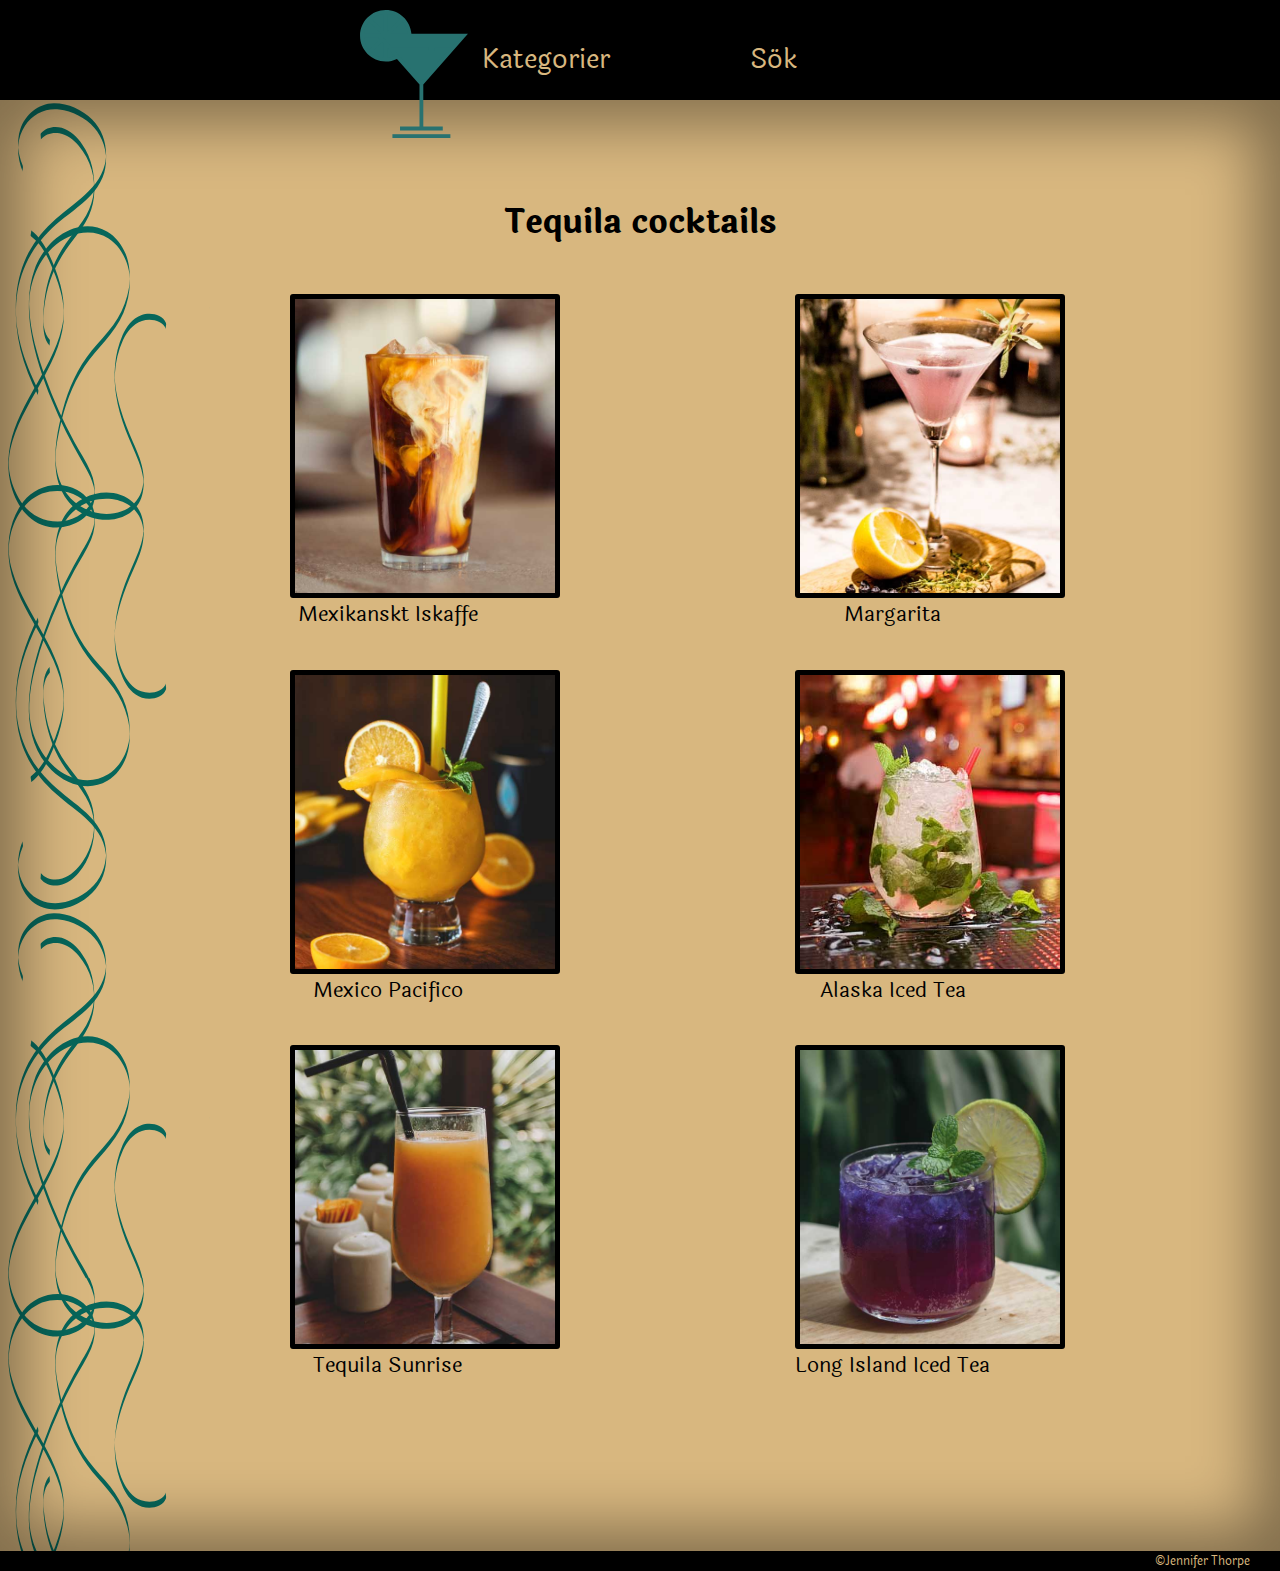
<file: category/tequila-cocktails.html>
<!DOCTYPE html>
<html lang="en">

<head>
    <meta charset="UTF-8">
    <meta name="viewport" content="width=device-width, initial-scale=1.0">
    <meta http-equiv="X-UA-Compatible" content="ie=edge">
    <title>Cocktails</title>
    <link rel="stylesheet" href="../css/style.css">
</head>

<body>
    <header>
            <a href="../index.html"><img class="logo" src="../images/cocktail-svg.svg" alt="logo"></a>
        <nav>
            <div class="menu"><a href="./index.html">Kategorier</a>
                <div class="menu-dd">
                    <a href="./champagne-cocktails.html">Champagne</a>
                    <a href="./gin-cocktails.html">Gin</a>
                    <a href="./rum-cocktails.html">Rom</a>
                    <a href="./tequila-cocktails.html">Tequila</a>
                    <a href="./vodka-cocktails.html">Vodka</a>
                    <a href="./whiskey-cocktails.html">Whiskey</a>
                </div>
            </div>
            <div class="menu"><a href="../search.html">Sök</a></div>
        </nav>
    </header>
    <main class="drinks-main">
        <h2 style="text-align:center">Tequila cocktails</h2>
        <div class="flexbox">
            <figure>
                <div onclick="showIngredients(0)" style="cursor:pointer">
                    <div class="img-crop-drinks"><img src="../images/cocktail4_crop.jpg" alt="Vodka cocktails"
                            style="bottom: 40px"></div>
                    <figcaption>Mexikanskt Iskaffe
                </div>
                </figcaption>
                <div class="ingredients">
                    <br>
                    <b>Ingredienser</b><br>
                    <br>
                    3 cl Likör 43<br>
                    3 cl Tequila<br>
                    6 cl Kaffe<br>
                    2 cl Sockerlag<br>
                    Mjölk<br>
                    <br>
                    <b>Instruktioner</b><br>
                    <br>
                    Brygg en kopp starkt kaffe.<br>
                    Fyll ett glas med is.<br>
                    Skaka Licor 43, tequila, kaffe och sockerlag med is i en shaker.<br>
                    Sila upp drinken i glaset.<br>
                    Fyll upp med mjölk och smaka eventuellt av med mer sockerlag.<br>
                </div>
            </figure>
            <figure>
                <div onclick="showIngredients(1)" style="cursor:pointer">
                    <div class="img-crop-drinks"><img src="../images/cocktail16_crop.jpg" alt="Vodka cocktails"
                            style="bottom: 45px"></div>
                    <figcaption>Margarita
                </div>
                </figcaption>
                <div class="ingredients">
                    <br>
                    <b>Ingredienser</b><br>
                    <br>
                    4 cl Tequila<br>
                    2 cl Apelsinlikör (Triple sec)<br>
                    2 cl Limejuice<br>
                    <br>
                    <b>Instruktioner</b><br>
                    <br>
                    Förbered margarita-glaset genom att först sprida ut ett lager salt på ett fat eller an assiett.<br>
                    Fukta glasets kanter med vatten eller limejuice.<br>
                    Doppa glaset i saltet så att det fastnar.<br>
                    Blanda sedan alla ingredienser i en shaker.<br>
                    Fyll shakern med is och skaka.<br>
                    Sila upp drinken i glaset.<br>
                    Garnera.<br>
                </div>
            </figure>

            <figure>
                <div onclick="showIngredients(2)" style="cursor:pointer">
                    <div class="img-crop-drinks"><img src="../images/cocktail5_crop.jpg" alt="Vodka cocktails"
                            style="bottom: 60px"></div>
                    <figcaption>Mexico Pacifico
                </div>
                </figcaption>
                <div class="ingredients">
                    <br>
                    <b>Ingredienser</b><br>
                    <br>
                    4 cl Tequila<br>
                    8 cl Passionsfruktjuice<br>
                    2 cl Limejuice<br>
                    1 cl Sockerlag<br>
                    <br>
                    <b>Instruktioner</b><br>
                    <br>
                    Häll alla ingredienser i en shaker och fyll upp med is.<br>
                    Skaka tills drinken blivit kall.<br>
                    Sila upp i ett champagneglas.<br>
                    Garnera med ett limehjul.<br>
                </div>
            </figure>
            <figure>
                <div onclick="showIngredients(3)" style="cursor:pointer">
                    <div class="img-crop-drinks"><img src="../images/cocktail18_crop.jpg" alt="Vodka cocktails"></div>
                    <figcaption>Alaska Iced Tea
                </div>
                </figcaption>
                <div class="ingredients">
                    <br>
                    <b>Ingredienser</b><br>
                    <br>
                    2 cl Gin<br>
                    2 cl Vodka<br>
                    2 cl Ljus rom<br>
                    2 cl Tequila<br>
                    2 cl Blå Curaçao<br>
                    1 cl Sockerlag<br>
                    1 cl Citronjuice<br>
                    1 cl Limejuice<br>
                    7 Up<br>
                    <br>
                    <b>Instruktioner</b><br>
                    <br>
                    Fyll ett glas med is.<br>
                    Tillsätt alla spritsorter samt citronjuice, limejuice och sockerlag.<br>
                    Toppa med 7 Up och rör om.<br>
                    Garnera.<br>
                </div>
            </figure>
            <figure>
                <div onclick="showIngredients(4)" style="cursor:pointer">
                    <div class="img-crop-drinks"><img src="../images/cocktail8_crop.jpg" alt="Vodka cocktails"
                            style="bottom: 90px"></div>
                    <figcaption>Tequila Sunrise
                </div>
                </figcaption>
                <div class="ingredients">
                    <br>
                    <b>Ingredienser</b><br>
                    <br>
                    4 cl Tequila<br>
                    2 cl Grenadin<br>
                    Apelsinjuice<br>
                    <br>
                    <b>Instruktioner</b><br>
                    <br>
                    Fyll ett glas med is och tillsätt tequila<br>
                    Fyll upp med apelsinjuice och rör om.<br>
                    Håll baksidan av en sked mot kanten av glaset och häll grenadin försiktigt mot skeden så att det
                    sjunker ned mot botten och skapar en "sunrise".<br>
                    Garnera på valfritt sätt.<br>
                </div>
            </figure>
            <figure>
                <div onclick="showIngredients(5)" style="cursor:pointer">
                    <div class="img-crop-drinks"><img src="../images/cocktail1_crop.jpg" alt="Vodka cocktails"
                            style="bottom: 100px"></div>
                    <figcaption>Long Island Iced Tea
                </div>
                </figcaption>
                <div class="ingredients">
                    <br>
                    <b>Ingredienser</b><br>
                    <br>
                    2 cl Ljus rom<br>
                    2 cl Tequila<br>
                    2 cl Gin<br>
                    2 cl Vodka<br>
                    2 cl Apelsinlikör (Triple sec)<br>
                    2 cl Sockerlag<br>
                    1 cl Citronjuice<br>
                    1 cl Limejuice<br>
                    Coca-Cola<br>
                    7 Up<br>
                    <br>
                    <b>Instruktioner</b><br>
                    <br>
                    Fyll ett highball-glas med is.<br>
                    Tillsätt alla spritsorter samt sockerlag, limejuice och citronjuice.<br>
                    Toppa med en skvätt Coca-Cola och rör om försiktigt.<br>
                    Garnera.<br>
                </div>
            </figure>
        </div>
    </main>
    <footer>
        &copy;Jennifer Thorpe
    </footer>
</body>
<script src="../js/script.js"></script>

</html>
</file>
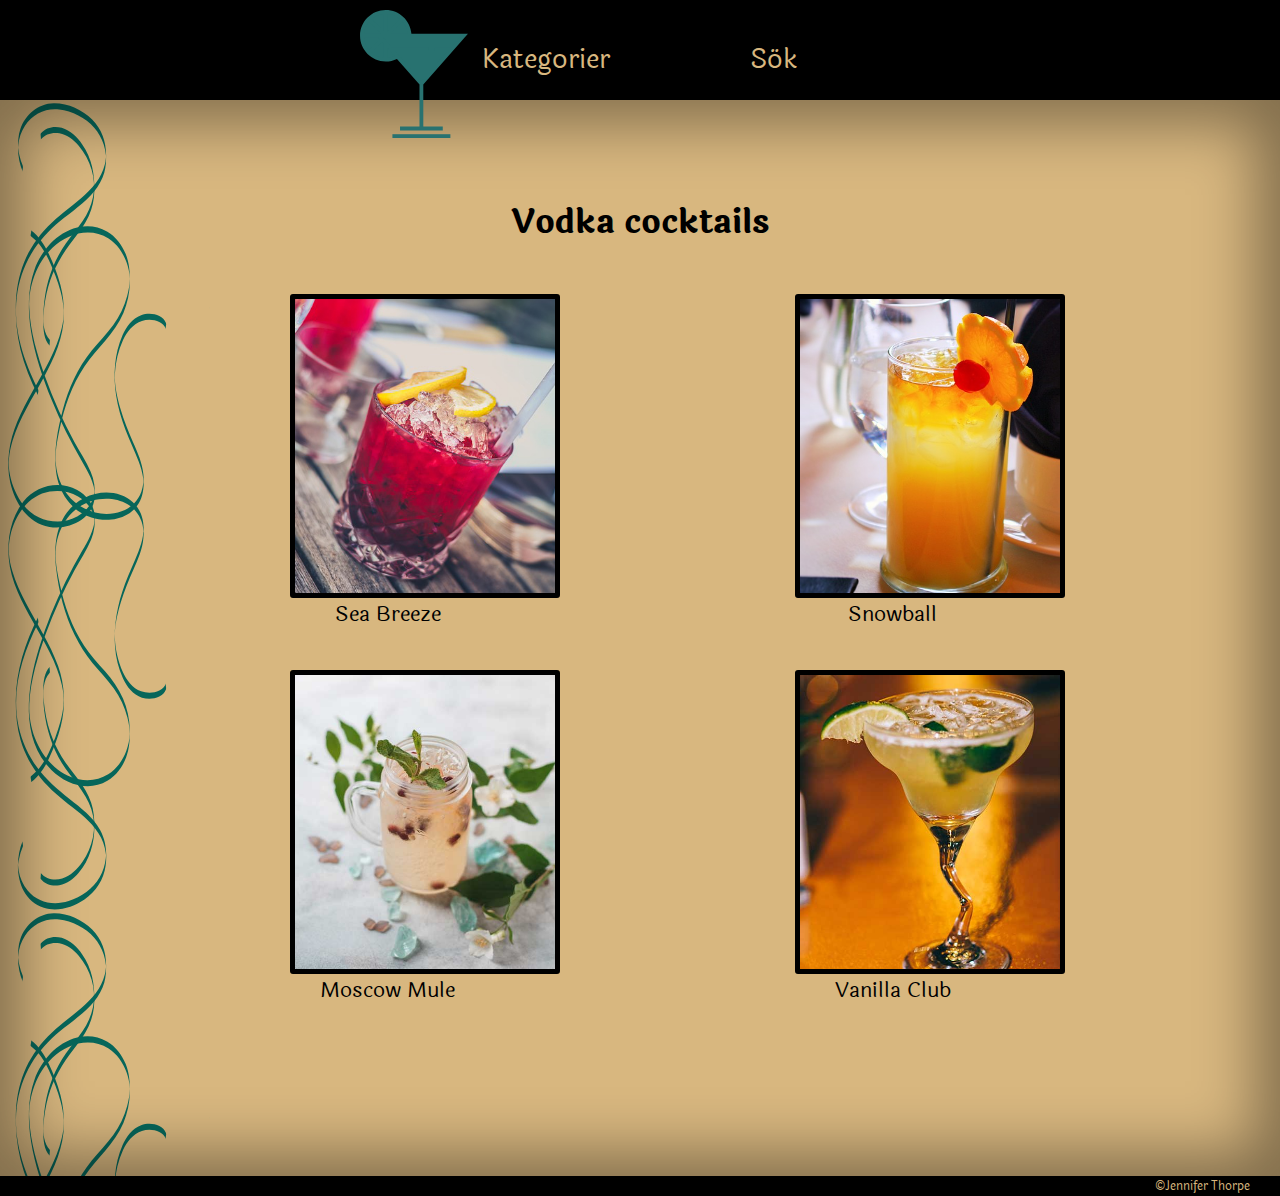
<file: category/vodka-cocktails.html>
<!DOCTYPE html>
<html lang="en">
<head>
    <meta charset="UTF-8">
    <meta name="viewport" content="width=device-width, initial-scale=1.0">
    <meta http-equiv="X-UA-Compatible" content="ie=edge">
    <title>Cocktails</title>
    <link rel="stylesheet" href="../css/style.css">
</head>
<body>
    <header>
            <a href="../index.html"><img class="logo" src="../images/cocktail-svg.svg" alt="logo"></a>
    <nav>
        <div class="menu"><a href="./index.html">Kategorier</a>
            <div class="menu-dd">
                <a href="./champagne-cocktails.html">Champagne</a>
                <a href="./gin-cocktails.html">Gin</a>
                <a href="./rum-cocktails.html">Rom</a>
                <a href="./tequila-cocktails.html">Tequila</a>
                <a href="./vodka-cocktails.html">Vodka</a>
                <a href="./whiskey-cocktails.html">Whiskey</a>
            </div>
        </div>
        <div class="menu"><a href="../search.html">Sök</a></div>
    </nav>
</header>
<main class="drinks-main">
        <h2 style="text-align:center">Vodka cocktails</h2>
    <div class="flexbox">
    <figure>
        <div onclick="showIngredients(0)" style="cursor:pointer">
            <div class="img-crop-drinks"><img src="../images/cocktail7_crop.jpg" alt="Vodka cocktails"></div>
        <figcaption>Sea Breeze</div></figcaption>
        <div class="ingredients">
            <br>
            <b>Ingredienser</b><br>
            <br>
            4 cl Vodka<br>
            3 cl Grapefruktjuice<br>
            12 cl Tranbärsjuice<br>
            <br>
            <b>Instruktioner</b><br>
            <br>
            Fyll ett highballglas med is.<br>
            Tillsätt alla ingredienser och rör om.<br>
            Garnera med grapefrukt eller en limeklyfta och stoppa i sugrör.<br>
        </div>
    </figure> 
    <figure>
        <div onclick="showIngredients(1)" style="cursor:pointer">
            <div class="img-crop-drinks"><img src="../images/cocktail2.jpg" alt="Vodka cocktails" style="bottom: 75px"></div> 
        <figcaption>Snowball</div></figcaption>
        <div class="ingredients">
            <br>
            <b>Ingredienser</b><br>
            <br>
            3 cl Ägglikör<br>
            3 cl Vodka<br>
            1 cl Limejuice<br>
            20 cl 7 Up<br>
            <br>
            <b>Instruktioner</b><br>
            <br>
            Fyll ett highballglas med is.<br>
            Tillsätt ägglikör, vodka och limejuice och rör om.<br>
            Tillsätt 7 Up och rör om igen lite försiktigt för att bevara kolsyran.<br>
            Garnera med lime.<br>
        </div>
    </figure> 
    <figure>
        <div onclick="showIngredients(2)" style="cursor:pointer">
            <div class="img-crop-drinks"><img src="../images/cocktail15.jpg" alt="Vodka cocktails" style="bottom: 60px"></div>
        <figcaption>Moscow Mule</div></figcaption>
        <div class="ingredients">
            <br>
            <b>Ingredienser</b><br>
            <br>
            4 cl Vodka<br>
            2 cl Limejuice<br>
            15 cl Ginger Beer<br>
            <br>
            <b>Instruktioner</b><br>
            <br>
            Häll vodka och limejuice i ett glas eller kopparmugg.<br>
            Fyll glaset till hälften med krossad is.<br>
            Tillsätt ginger beer och rör om varsamt.<br>
            Fyll upp resten av glaset med is.<br>
            Garnera med ett limehjul och en kvist mynta.<br>
        </div>
    </figure> 
    <figure>
        <div onclick="showIngredients(3)" style="cursor:pointer">
            <div class="img-crop-drinks"><img src="../images/cocktail13.jpg" alt="Vodka cocktails" style="bottom: 58px"></div>
        <figcaption>Vanilla Club</div></figcaption>
        <div class="ingredients">
            <br>
            <b>Ingredienser</b><br>
            <br>
            4 cl Vaniljvodka<br>
            2 cl Limejuice<br>
            Fyll upp med Ginger Ale<br>
            <br>
            <b>Instruktioner</b><br>
            <br>
            Fyll ett glas med is.<br>
            Tillsätt vaniljvodka och limejuice.<br>
            Fyll upp med ginger ale och rör om försiktigt.<br>
            Garnera med lime.<br>
        </div>
    </figure>
</div>
</main>
<footer>
    &copy;Jennifer Thorpe
</footer>
</body>
<script src="../js/script.js"></script>
</html>
</file>
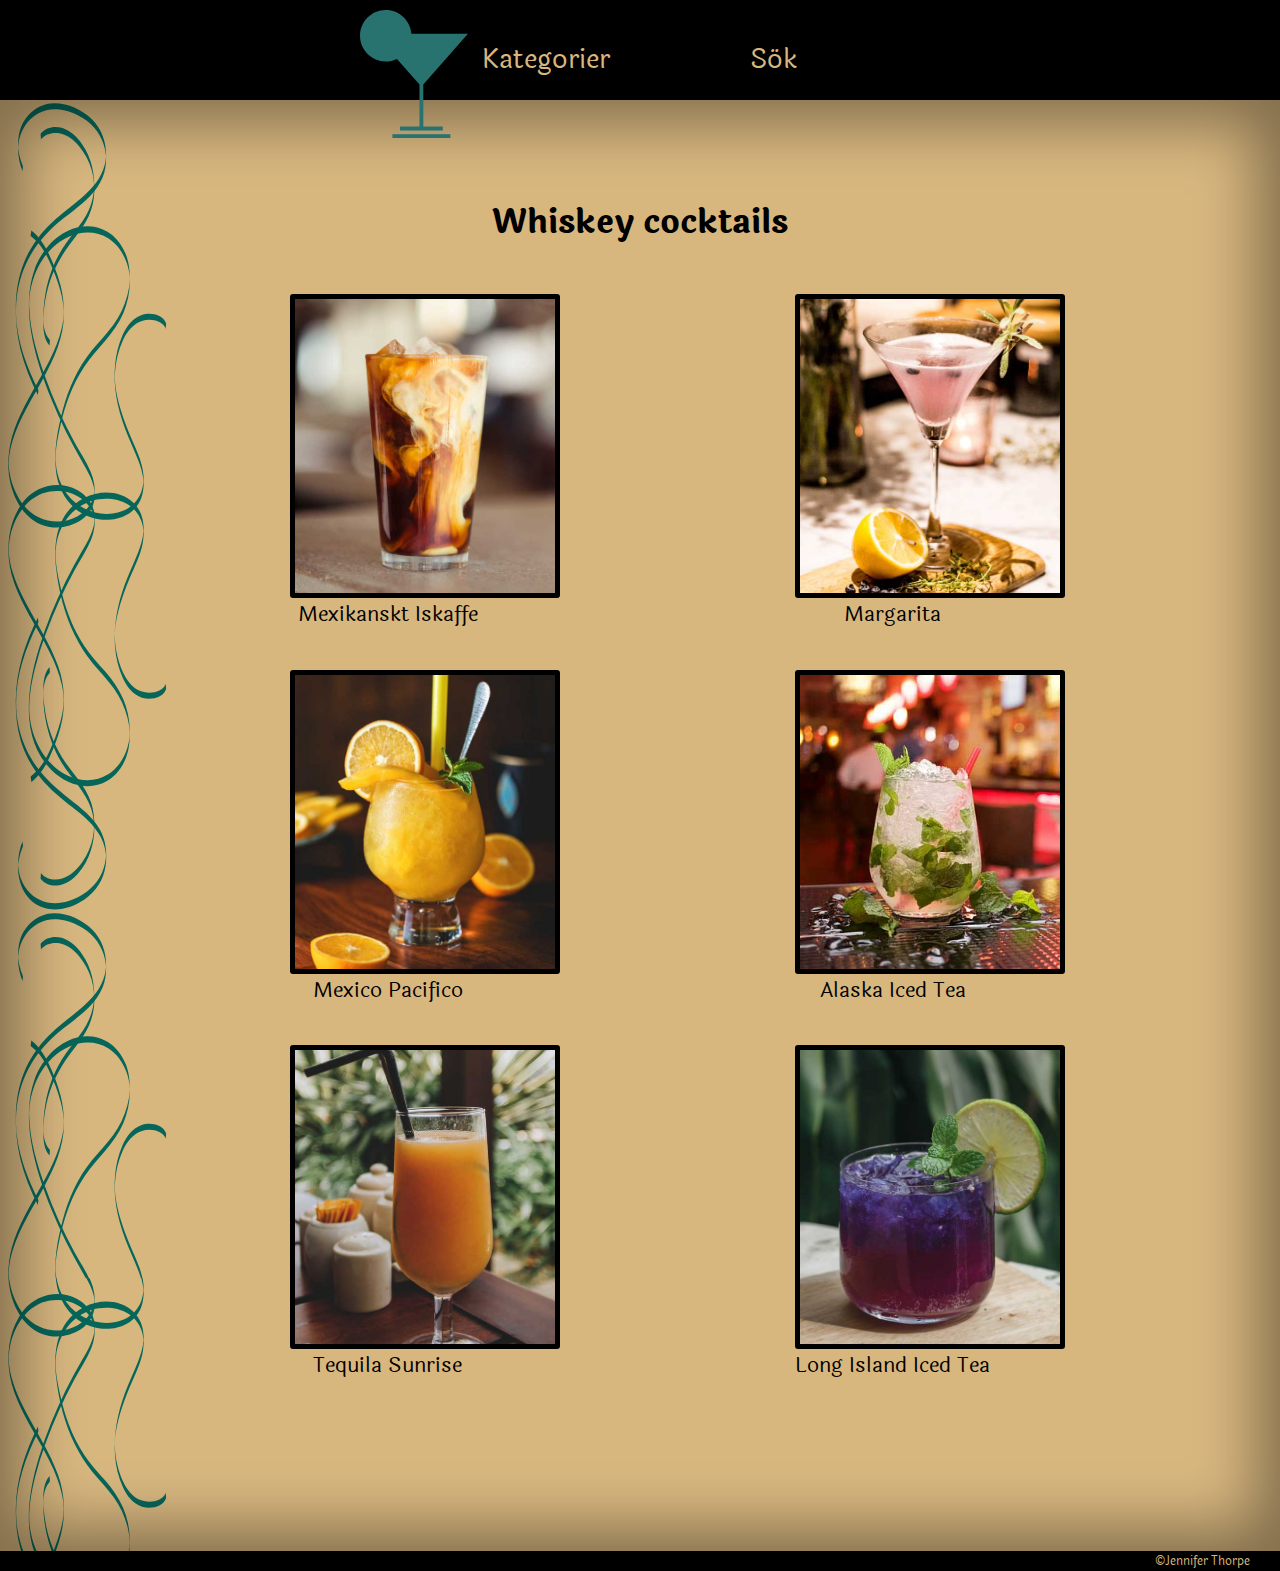
<file: category/whiskey-cocktails.html>
<!DOCTYPE html>
<html lang="en">

<head>
    <meta charset="UTF-8">
    <meta name="viewport" content="width=device-width, initial-scale=1.0">
    <meta http-equiv="X-UA-Compatible" content="ie=edge">
    <title>Cocktails</title>
    <link rel="stylesheet" href="../css/style.css">
</head>

<body>
    <header>
            <a href="../index.html"><img class="logo" src="../images/cocktail-svg.svg" alt="logo"></a>
            <nav>
            <div class="menu"><a href="./index.html">Kategorier</a>
                <div class="menu-dd">
                    <a href="./champagne-cocktails.html">Champagne</a>
                    <a href="./gin-cocktails.html">Gin</a>
                    <a href="./rum-cocktails.html">Rom</a>
                    <a href="./tequila-cocktails.html">Tequila</a>
                    <a href="./vodka-cocktails.html">Vodka</a>
                    <a href="./whiskey-cocktails.html">Whiskey</a>
                </div>
            </div>
            <div class="menu"><a href="../search.html">Sök</a></div>
        </nav>
    </header>
    <main class="drinks-main">
        <h2 style="text-align:center">Whiskey cocktails</h2>
        <div class="flexbox">
            <figure>
                <div onclick="showIngredients(0)" style="cursor:pointer">
                    <div class="img-crop-drinks"><img src="../images/cocktail4_crop.jpg" alt="Vodka cocktails"
                            style="bottom: 40px"></div>
                    <figcaption>Mexikanskt Iskaffe
                </div>
                </figcaption>
                <div class="ingredients">
                    <br>
                    <b>Ingredienser</b><br>
                    <br>
                    3 cl Likör 43<br>
                    3 cl Tequila<br>
                    6 cl Kaffe<br>
                    2 cl Sockerlag<br>
                    Mjölk<br>
                    <br>
                    <b>Instruktioner</b><br>
                    <br>
                    Brygg en kopp starkt kaffe.<br>
                    Fyll ett glas med is.<br>
                    Skaka Licor 43, tequila, kaffe och sockerlag med is i en shaker.<br>
                    Sila upp drinken i glaset.<br>
                    Fyll upp med mjölk och smaka eventuellt av med mer sockerlag.<br>
                </div>
            </figure>
            <figure>
                <div onclick="showIngredients(1)" style="cursor:pointer">
                    <div class="img-crop-drinks"><img src="../images/cocktail16_crop.jpg" alt="Vodka cocktails"
                            style="bottom: 45px"></div>
                    <figcaption>Margarita
                </div>
                </figcaption>
                <div class="ingredients">
                    <br>
                    <b>Ingredienser</b><br>
                    <br>
                    4 cl Tequila<br>
                    2 cl Apelsinlikör (Triple sec)<br>
                    2 cl Limejuice<br>
                    <br>
                    <b>Instruktioner</b><br>
                    <br>
                    Förbered margarita-glaset genom att först sprida ut ett lager salt på ett fat eller an assiett.<br>
                    Fukta glasets kanter med vatten eller limejuice.<br>
                    Doppa glaset i saltet så att det fastnar.<br>
                    Blanda sedan alla ingredienser i en shaker.<br>
                    Fyll shakern med is och skaka.<br>
                    Sila upp drinken i glaset.<br>
                    Garnera.<br>
                </div>
            </figure>

            <figure>
                <div onclick="showIngredients(2)" style="cursor:pointer">
                    <div class="img-crop-drinks"><img src="../images/cocktail5_crop.jpg" alt="Vodka cocktails"
                            style="bottom: 60px"></div>
                    <figcaption>Mexico Pacifico
                </div>
                </figcaption>
                <div class="ingredients">
                    <br>
                    <b>Ingredienser</b><br>
                    <br>
                    4 cl Tequila<br>
                    8 cl Passionsfruktjuice<br>
                    2 cl Limejuice<br>
                    1 cl Sockerlag<br>
                    <br>
                    <b>Instruktioner</b><br>
                    <br>
                    Häll alla ingredienser i en shaker och fyll upp med is.<br>
                    Skaka tills drinken blivit kall.<br>
                    Sila upp i ett champagneglas.<br>
                    Garnera med ett limehjul.<br>
                </div>
            </figure>
            <figure>
                <div onclick="showIngredients(3)" style="cursor:pointer">
                    <div class="img-crop-drinks"><img src="../images/cocktail18_crop.jpg" alt="Vodka cocktails"></div>
                    <figcaption>Alaska Iced Tea
                </div>
                </figcaption>
                <div class="ingredients">
                    <br>
                    <b>Ingredienser</b><br>
                    <br>
                    2 cl Gin<br>
                    2 cl Vodka<br>
                    2 cl Ljus rom<br>
                    2 cl Tequila<br>
                    2 cl Blå Curaçao<br>
                    1 cl Sockerlag<br>
                    1 cl Citronjuice<br>
                    1 cl Limejuice<br>
                    7 Up<br>
                    <br>
                    <b>Instruktioner</b><br>
                    <br>
                    Fyll ett glas med is.<br>
                    Tillsätt alla spritsorter samt citronjuice, limejuice och sockerlag.<br>
                    Toppa med 7 Up och rör om.<br>
                    Garnera.<br>
                </div>
            </figure>
            <figure>
                <div onclick="showIngredients(4)" style="cursor:pointer">
                    <div class="img-crop-drinks"><img src="../images/cocktail8_crop.jpg" alt="Vodka cocktails"
                            style="bottom: 90px"></div>
                    <figcaption>Tequila Sunrise
                </div>
                </figcaption>
                <div class="ingredients">
                    <br>
                    <b>Ingredienser</b><br>
                    <br>
                    4 cl Tequila<br>
                    2 cl Grenadin<br>
                    Apelsinjuice<br>
                    <br>
                    <b>Instruktioner</b><br>
                    <br>
                    Fyll ett glas med is och tillsätt tequila<br>
                    Fyll upp med apelsinjuice och rör om.<br>
                    Håll baksidan av en sked mot kanten av glaset och häll grenadin försiktigt mot skeden så att det
                    sjunker ned mot botten och skapar en "sunrise".<br>
                    Garnera på valfritt sätt.<br>
                </div>
            </figure>
            <figure>
                <div onclick="showIngredients(5)" style="cursor:pointer">
                    <div class="img-crop-drinks"><img src="../images/cocktail1_crop.jpg" alt="Vodka cocktails"
                            style="bottom: 100px"></div>
                    <figcaption>Long Island Iced Tea
                </div>
                </figcaption>
                <div class="ingredients">
                    <br>
                    <b>Ingredienser</b><br>
                    <br>
                    2 cl Ljus rom<br>
                    2 cl Tequila<br>
                    2 cl Gin<br>
                    2 cl Vodka<br>
                    2 cl Apelsinlikör (Triple sec)<br>
                    2 cl Sockerlag<br>
                    1 cl Citronjuice<br>
                    1 cl Limejuice<br>
                    Coca-Cola<br>
                    7 Up<br>
                    <br>
                    <b>Instruktioner</b><br>
                    <br>
                    Fyll ett highball-glas med is.<br>
                    Tillsätt alla spritsorter samt sockerlag, limejuice och citronjuice.<br>
                    Toppa med en skvätt Coca-Cola och rör om försiktigt.<br>
                    Garnera.<br>
                </div>
            </figure>
        </div>
    </main>
    <footer>
        &copy;Jennifer Thorpe
    </footer>
</body>
<script src="../js/script.js"></script>

</html>
</file>
<file: css/style.css>
@import url('https://fonts.googleapis.com/css?family=Laila:300,400,500,600,700');

* {
    box-sizing: border-box;
}

body {
    margin: 0px;
    background-color: #d8b77f;
    font-family: 'Laila', serif;
    color: black;
    font-size: 1.2em;
    box-sizing: border-box;
}

a {
    color: black;
    text-decoration: none;
    
}

h2 {
    font-size: 1.7em;
}


/*HEADER OCH MENY*/

header{
    height: 100px;
    background-color: black;
}

.logo {
    width: 10%;
    position: absolute;
    top: 10px;
    left: 350px;
}


nav {
    display: flex;
    justify-content: center;
    color: #D8B77F;
}

nav a{
    color: #D8B77F;
    font-size: 1.4em;
}


nav > div {
    align-items: flex-start;
    display: inline-block;
    padding: 20px 0px;
    margin: 18px 50px 0px;
}


.menu > a, .menu-dd > a{
    padding: 20px;
}


.menu-dd > a {
    display: block; 
    font-size: 1.1em;
    padding: 10px 25px;
}

.menu > a:hover, .menu-dd > a:hover, a:hover{
    color: #009688;
}

.menu-dd{
    display: none;
    position: absolute;
    background-color: black;
    box-shadow: 0px 8px 16px 0px rgba(0,0,0,0.2);
    z-index: 2;
    top: 86px;
}

.menu:hover .menu-dd {
    display: block;
}

/*MAIN & FIGCAPTION*/

main{
    padding-bottom: 150px;
    box-shadow: inset 0px 0px 60px 23px rgba(0,0,0,0.4);
    color: black;
    background-image: url(../images/pattern5.svg);
    background-repeat: repeat-y;
    background-size: 50%;
    background-position: top left;
    }

figcaption {
    font-size: 1.1em;
}


/*STARTSIDA & KATEGORIER*/

.index-main {
    display: flex;
    flex-wrap: wrap;
    justify-content: center;
    padding: 150px 40px;
}

.index-main > figure {
    width: 25%;
    height: 340px;
    text-align: center;
    margin: 0% 5%;
}

.img-crop, .img-crop-vodka {
    width: 100%;
    height: 74%;
    overflow: hidden;
    border-radius: 3px;
    border: 7px solid white;
}

.img-crop img, .img-crop-vodka img{
    width: 100%;
    min-width: 360px;
    height: auto;
    position: relative;
    bottom: 3px;
}


/*DRINKRECEPT*/

.drinks-main{
    padding-top: 70px;
}

.img-crop-drinks {
    width: 270px;
    height: 304px;
    overflow: hidden;
    border-radius: 3px;
    border: 5px solid black;
}

.img-crop-drinks > img {
    width: 100%;
    height: auto;
    position: relative;
}

.flexbox > figure {
    width: 25%;
    text-align: center;
}

.flexbox{
    display: flex;
    flex-wrap: wrap;
    justify-content: space-between;
    padding: 0px 250px;
}

.ingredients {
    display: none;
}



/*SEARCH*/
.search-main{
    padding-top: 100px;
    text-align: left;
    display: flex;
    justify-content: center;
    flex-wrap: wrap;
}

.search-bg-crop, .checkboxField {
    width: 60%;
    margin: 0% 20%;
    height: 250px;
}


.search-bg{
    background-image: url("../images/search-bg.jpg");
    background-repeat: no-repeat;
    background-position: 99% 53%;
    background-size: 112%;
    height: 100%;
    border-radius: 3px;
}

.checkboxField p {
    margin: 10px 0px 0px;
}

input#nameSearch{
    height: 50px;
    border-radius: 3px;
    font-family: 'Laila', serif;
    border: none;
    padding-left: 10px;
}

#nameSearch {
    width: 30%;
    margin: 100px 35%;
}


input.filerSearch {
    position: top;
}

#resultList {
    list-style-type: none;
    margin-left: -40px;
}

#resultList p {
    margin: 10px 0px 0px;
}

.imgSearch{
    width: 400px;
    height: 150px;
    overflow: hidden;
}

.imgSearch img {
    width: 100%;
    height: auto;
    position: relative;
    bottom: 100px;
}

.filterIngredients {
    display: none !important;
}

/*FOOTER*/

footer {
    color: #d8b77f;
    background-color: black;
    height: 20px;
    font-size: 12px;
    padding: 1px 30px;
    text-align: right;
}
</file>
